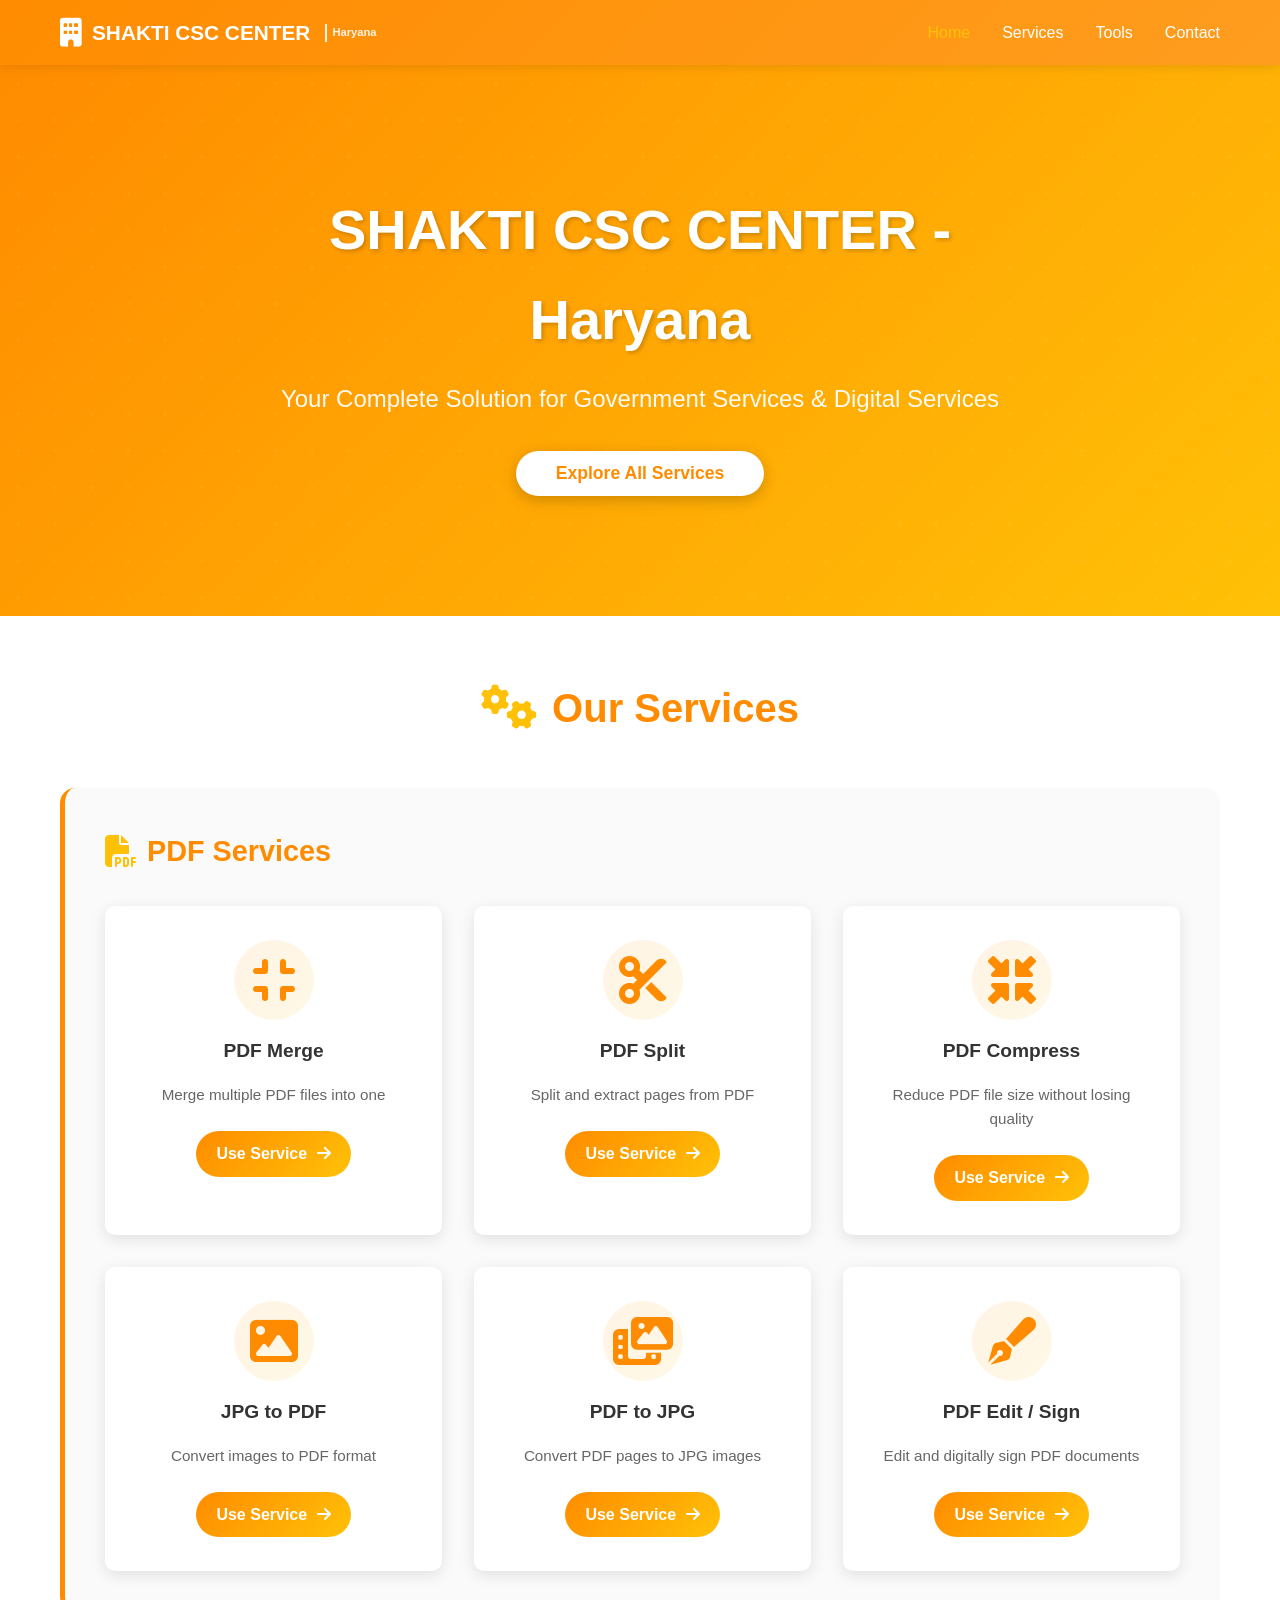
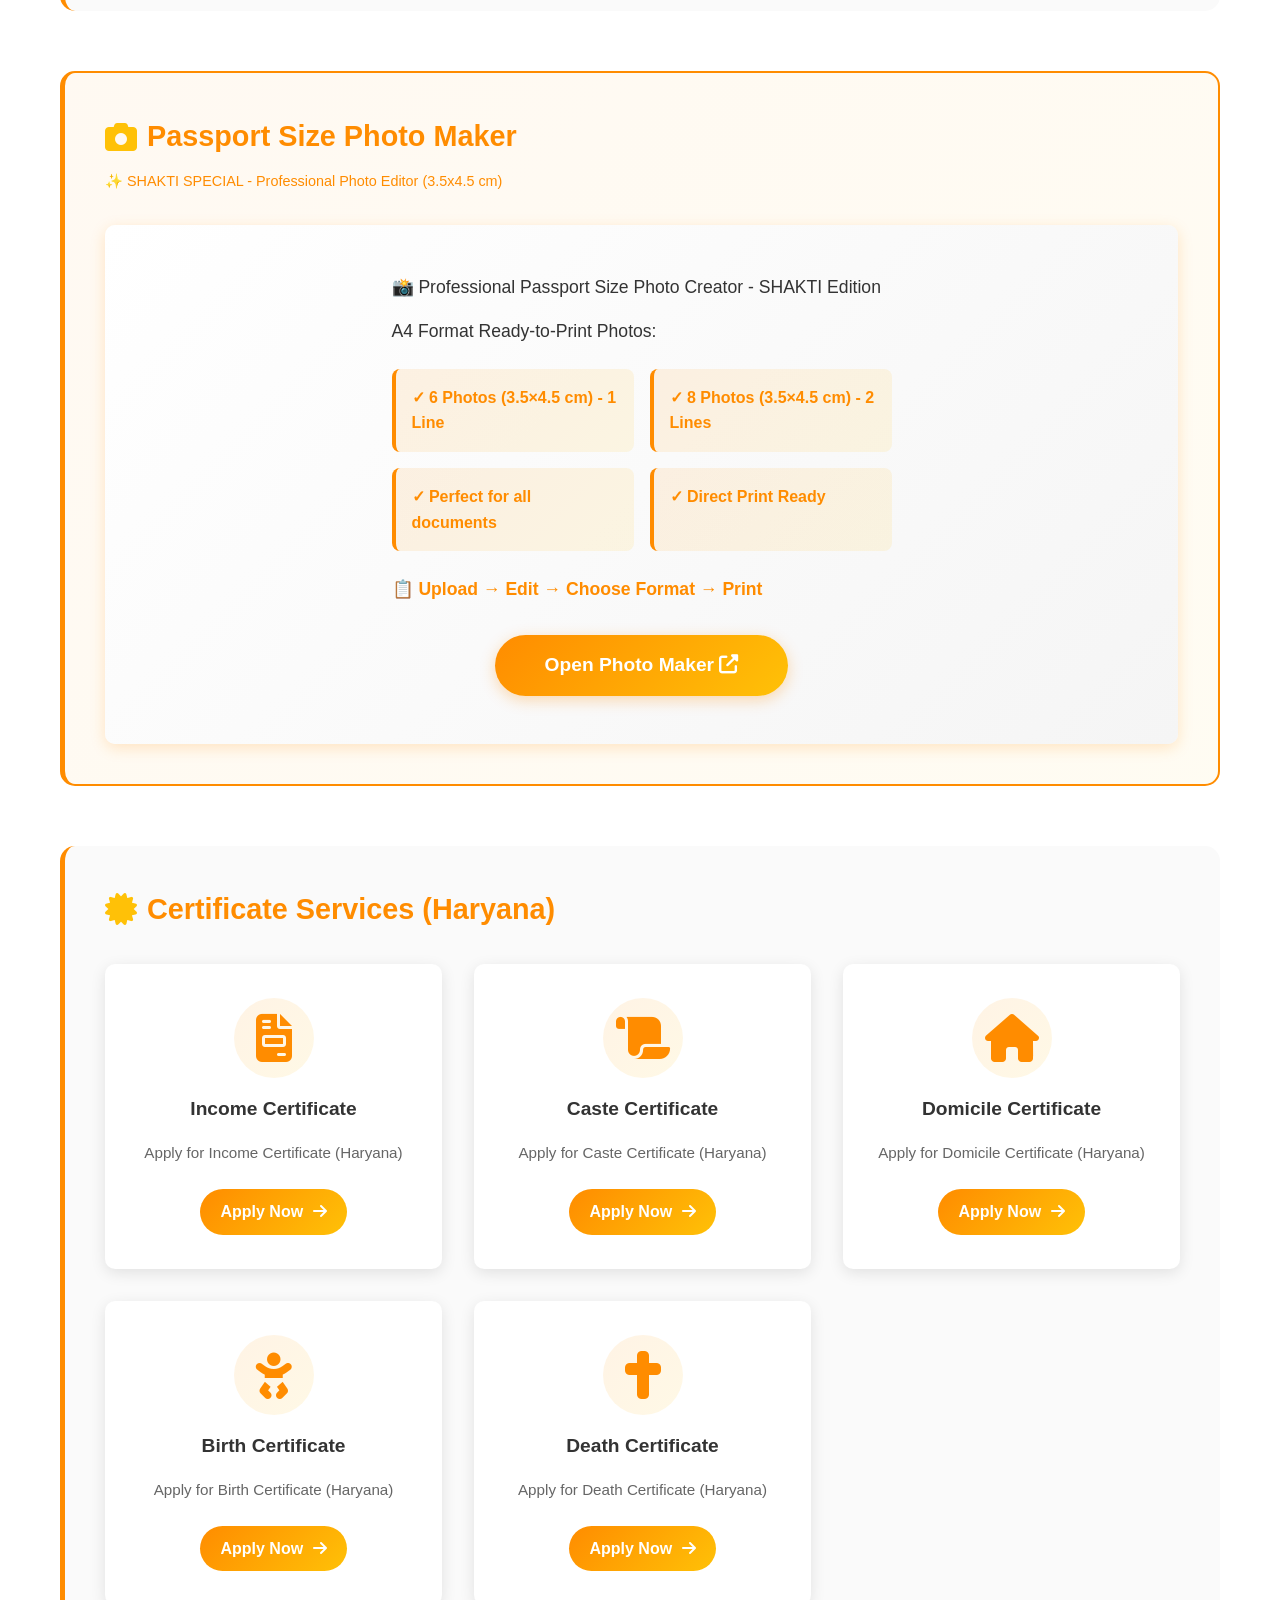
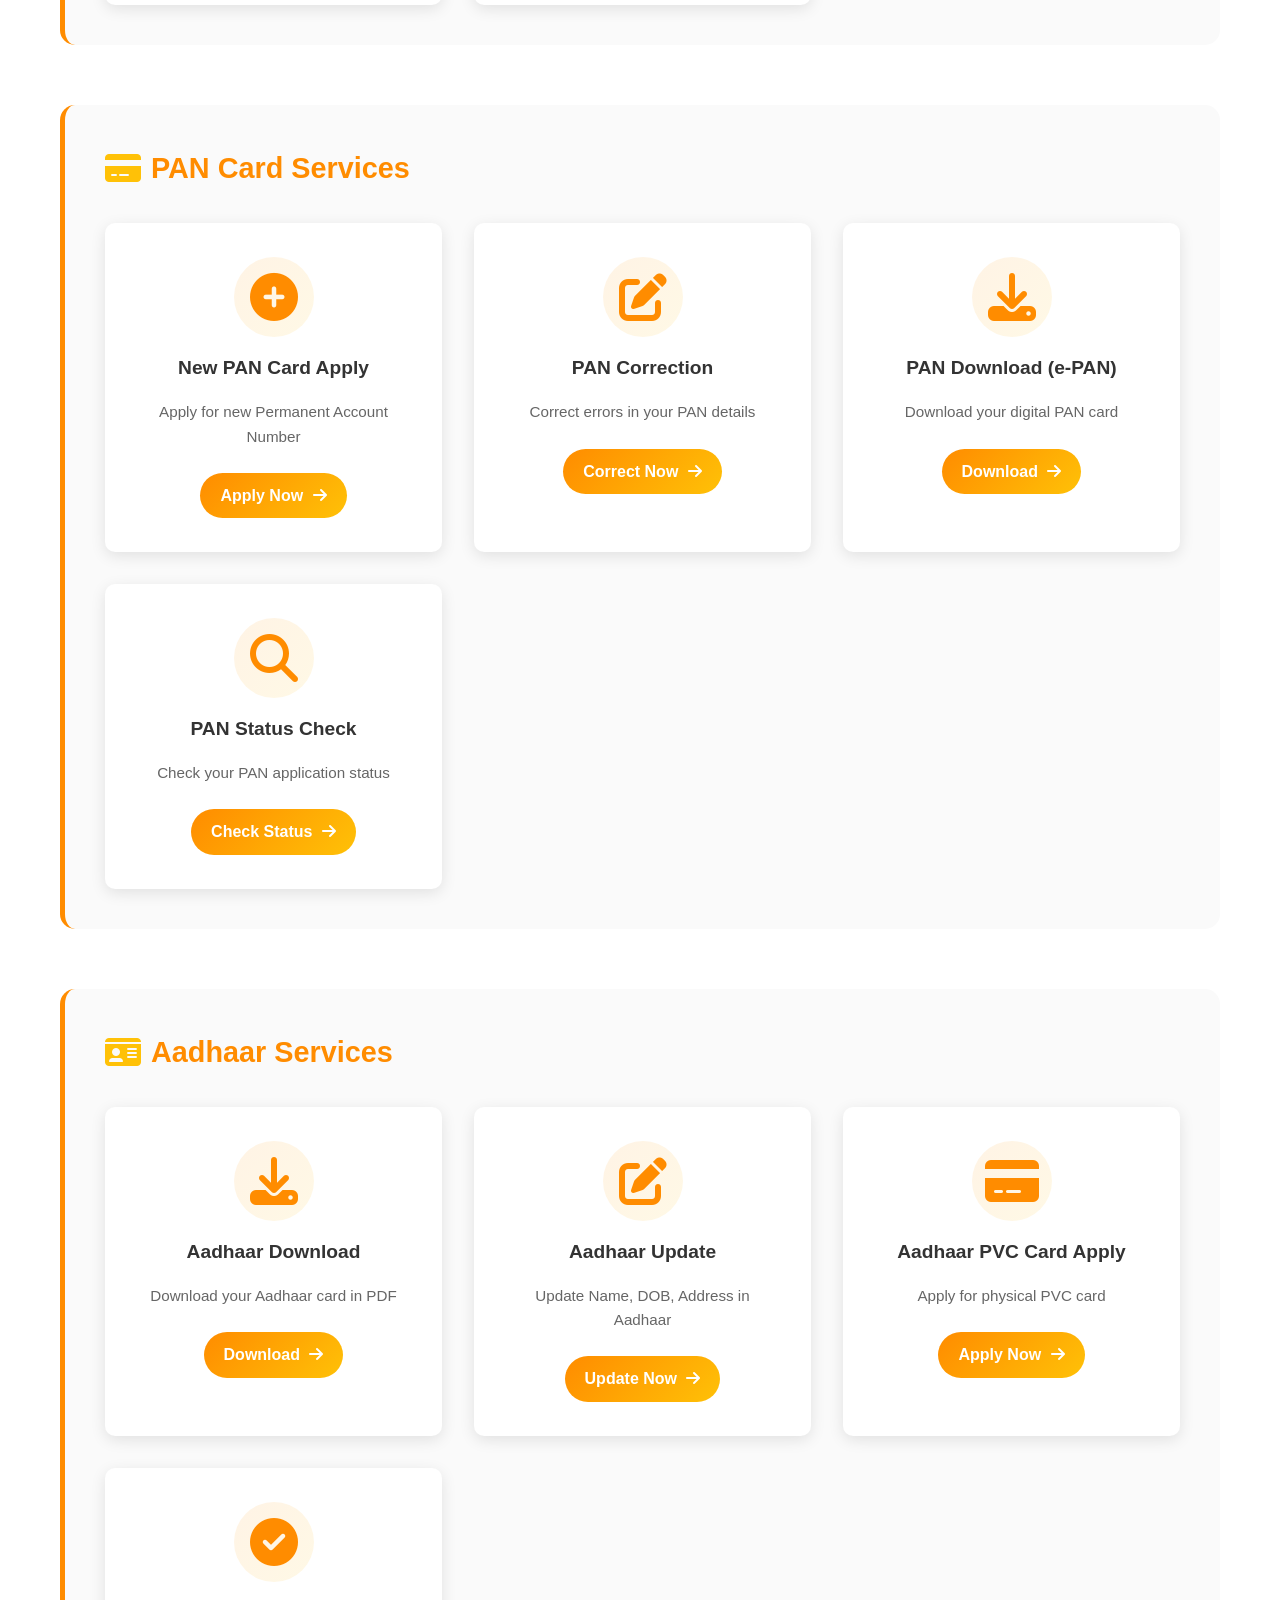
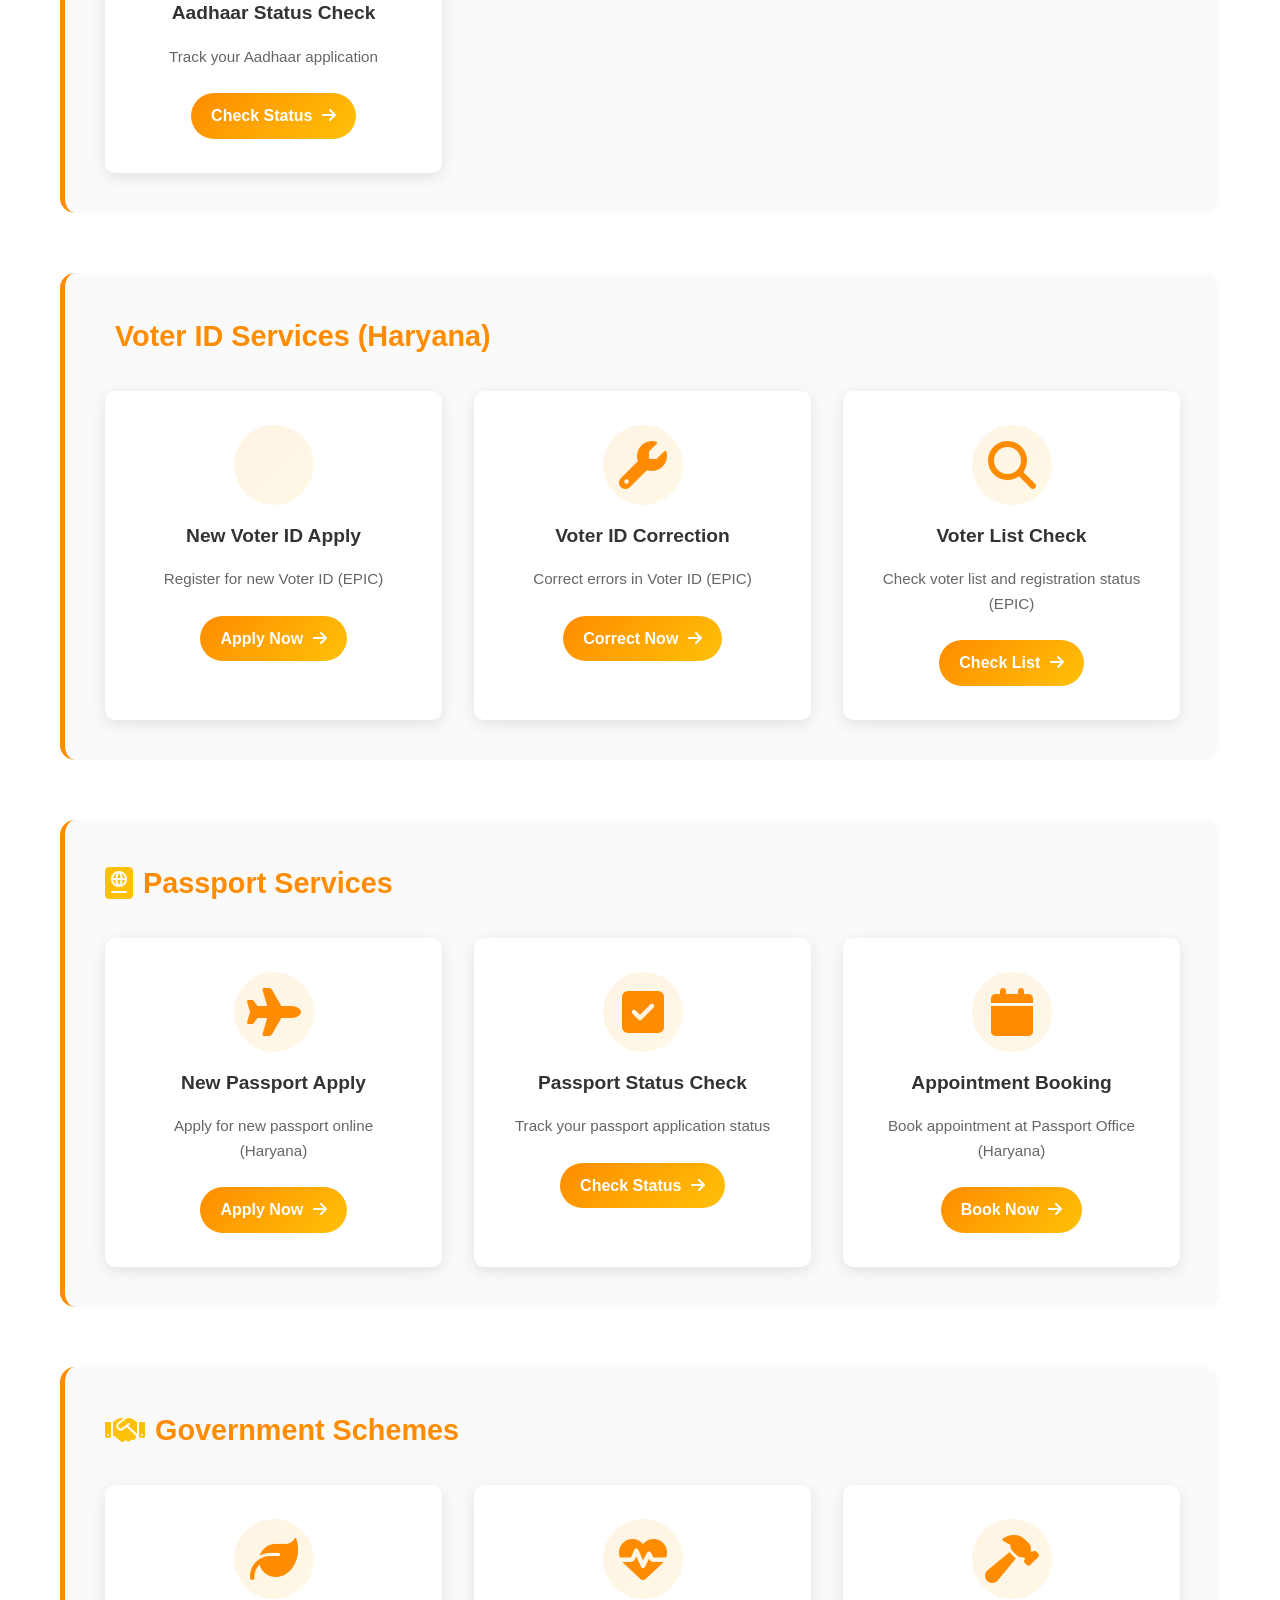
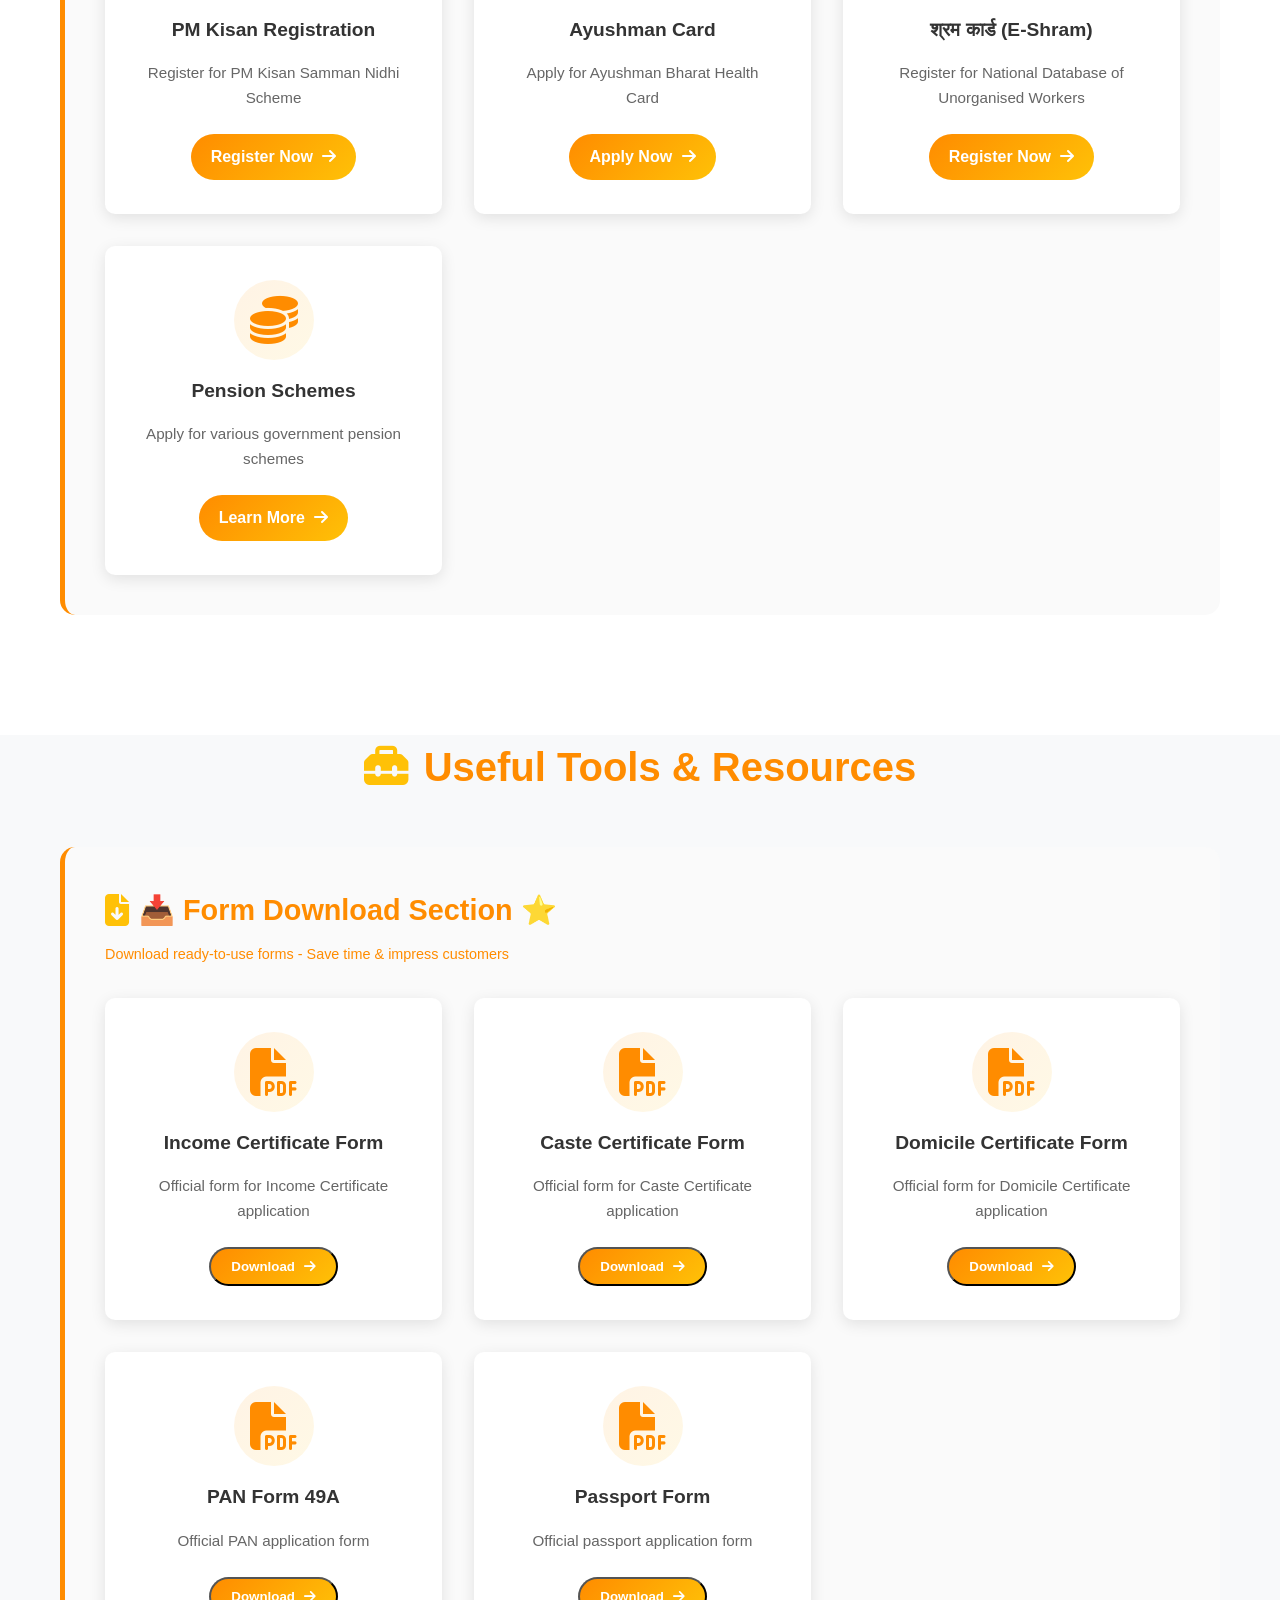
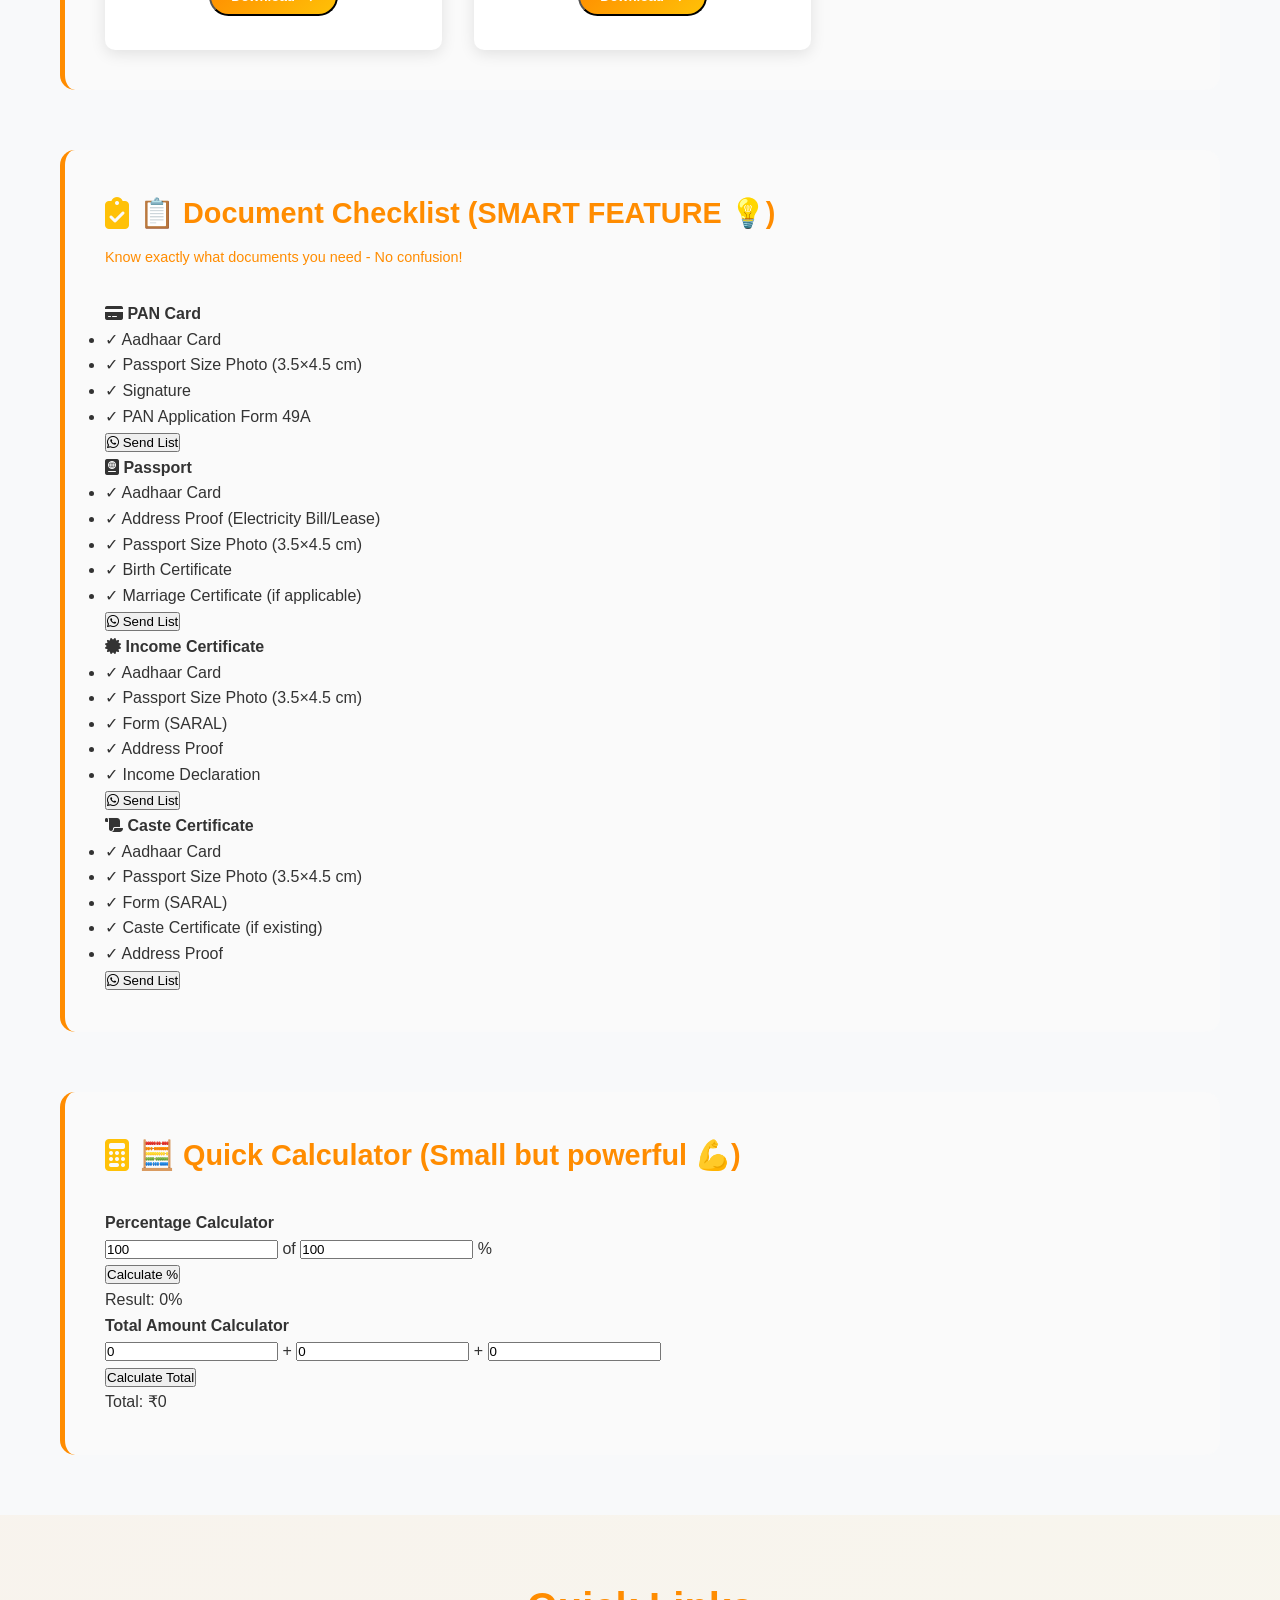
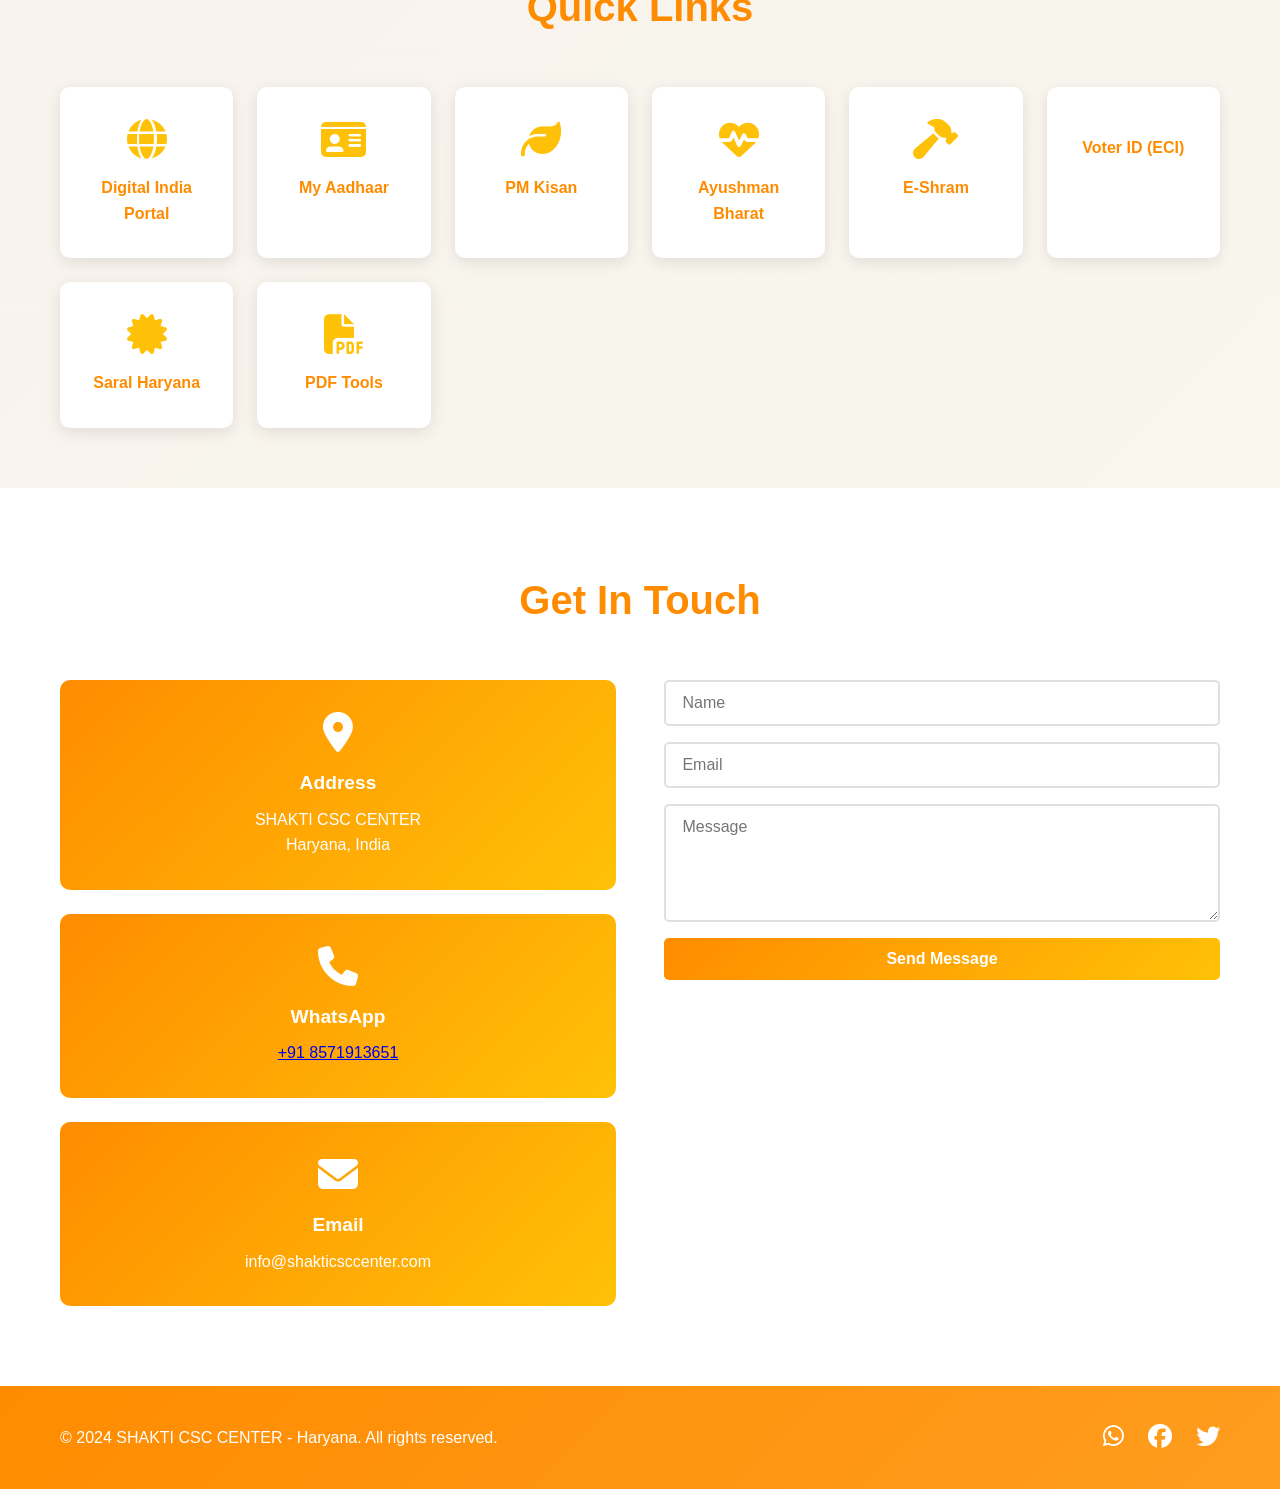
<file: index.html>
<!DOCTYPE html>
<html lang="en">
<head>
    <meta charset="UTF-8">
    <meta name="viewport" content="width=device-width, initial-scale=1.0">
    <title>SHAKTI CSC CENTER - Haryana | Complete Government Services</title>
    <link rel="stylesheet" href="styles.css">
    <link rel="stylesheet" href="https://cdnjs.cloudflare.com/ajax/libs/font-awesome/6.4.0/css/all.min.css">
</head>
<body>
    <!-- Navigation Bar -->
    <nav class="navbar">
        <div class="container">
            <div class="logo">
                <i class="fas fa-building"></i>
                <span>SHAKTI CSC CENTER</span>
                <small>Haryana</small>
            </div>
            <ul class="nav-links">
                <li><a href="#home">Home</a></li>
                <li><a href="#services">Services</a></li>
                <li><a href="#tools">Tools</a></li>
                <li><a href="#contact">Contact</a></li>
            </ul>
        </div>
    </nav>

    <!-- Hero Section -->
    <section id="home" class="hero">
        <div class="hero-content">
            <h1>SHAKTI CSC CENTER - Haryana</h1>
            <p>Your Complete Solution for Government Services & Digital Services</p>
            <button class="cta-btn">Explore All Services</button>
        </div>
        <div class="hero-overlay"></div>
    </section>

    <!-- Main Services Section -->
    <section id="services" class="main-services">
        <div class="container">
            <h2 class="section-title">
                <i class="fas fa-cogs"></i> Our Services
            </h2>

            <!-- PDF Services -->
            <div class="service-category">
                <div class="category-header">
                    <h3><i class="fas fa-file-pdf"></i> PDF Services</h3>
                </div>
                <div class="services-grid">
                    <div class="service-card">
                        <div class="card-icon"><i class="fas fa-compress"></i></div>
                        <h4>PDF Merge</h4>
                        <p>Merge multiple PDF files into one</p>
                        <a href="https://www.ilovepdf.com/merge_pdf" target="_blank" class="service-link">
                            Use Service <i class="fas fa-arrow-right"></i>
                        </a>
                    </div>
                    <div class="service-card">
                        <div class="card-icon"><i class="fas fa-cut"></i></div>
                        <h4>PDF Split</h4>
                        <p>Split and extract pages from PDF</p>
                        <a href="https://www.ilovepdf.com/split_pdf" target="_blank" class="service-link">
                            Use Service <i class="fas fa-arrow-right"></i>
                        </a>
                    </div>
                    <div class="service-card">
                        <div class="card-icon"><i class="fas fa-minimize"></i></div>
                        <h4>PDF Compress</h4>
                        <p>Reduce PDF file size without losing quality</p>
                        <a href="https://www.ilovepdf.com/compress_pdf" target="_blank" class="service-link">
                            Use Service <i class="fas fa-arrow-right"></i>
                        </a>
                    </div>
                    <div class="service-card">
                        <div class="card-icon"><i class="fas fa-image"></i></div>
                        <h4>JPG to PDF</h4>
                        <p>Convert images to PDF format</p>
                        <a href="https://www.ilovepdf.com/jpg_to_pdf" target="_blank" class="service-link">
                            Use Service <i class="fas fa-arrow-right"></i>
                        </a>
                    </div>
                    <div class="service-card">
                        <div class="card-icon"><i class="fas fa-photo-video"></i></div>
                        <h4>PDF to JPG</h4>
                        <p>Convert PDF pages to JPG images</p>
                        <a href="https://www.ilovepdf.com/pdf_to_jpg" target="_blank" class="service-link">
                            Use Service <i class="fas fa-arrow-right"></i>
                        </a>
                    </div>
                    <div class="service-card">
                        <div class="card-icon"><i class="fas fa-pen-fancy"></i></div>
                        <h4>PDF Edit / Sign</h4>
                        <p>Edit and digitally sign PDF documents</p>
                        <a href="https://www.ilovepdf.com/edit-pdf" target="_blank" class="service-link">
                            Use Service <i class="fas fa-arrow-right"></i>
                        </a>
                    </div>
                </div>
            </div>

            <!-- Passport Photo Maker (Special) -->
            <div class="service-category highlight">
                <div class="category-header">
                    <h3><i class="fas fa-camera"></i> Passport Size Photo Maker</h3>
                    <p style="color: #ff8c00; margin-top: 10px; font-size: 0.9rem;">✨ SHAKTI SPECIAL - Professional Photo Editor (3.5x4.5 cm)</p>
                </div>
                <div class="photo-maker-section">
                    <div class="photo-info">
                        <p>📸 Professional Passport Size Photo Creator - SHAKTI Edition</p>
                        <p>A4 Format Ready-to-Print Photos:</p>
                        <ul class="photo-sizes">
                            <li>✓ 6 Photos (3.5×4.5 cm) - 1 Line</li>
                            <li>✓ 8 Photos (3.5×4.5 cm) - 2 Lines</li>
                            <li>✓ Perfect for all documents</li>
                            <li>✓ Direct Print Ready</li>
                        </ul>
                        <p style="margin-top: 1rem; font-weight: 600; color: #ff8c00;">📋 Upload → Edit → Choose Format → Print</p>
                    </div>
                    <a href="photo-maker.html" class="cta-btn-large">
                        Open Photo Maker <i class="fas fa-external-link-alt"></i>
                    </a>
                </div>
            </div>

            <!-- Certificate Services -->
            <div class="service-category">
                <div class="category-header">
                    <h3><i class="fas fa-certificate"></i> Certificate Services (Haryana)</h3>
                </div>
                <div class="services-grid">
                    <div class="service-card">
                        <div class="card-icon"><i class="fas fa-file-invoice"></i></div>
                        <h4>Income Certificate</h4>
                        <p>Apply for Income Certificate (Haryana)</p>
                        <a href="https://saralharyana.gov.in/" target="_blank" class="service-link">
                            Apply Now <i class="fas fa-arrow-right"></i>
                        </a>
                    </div>
                    <div class="service-card">
                        <div class="card-icon"><i class="fas fa-scroll"></i></div>
                        <h4>Caste Certificate</h4>
                        <p>Apply for Caste Certificate (Haryana)</p>
                        <a href="https://saralharyana.gov.in/" target="_blank" class="service-link">
                            Apply Now <i class="fas fa-arrow-right"></i>
                        </a>
                    </div>
                    <div class="service-card">
                        <div class="card-icon"><i class="fas fa-home"></i></div>
                        <h4>Domicile Certificate</h4>
                        <p>Apply for Domicile Certificate (Haryana)</p>
                        <a href="https://saralharyana.gov.in/" target="_blank" class="service-link">
                            Apply Now <i class="fas fa-arrow-right"></i>
                        </a>
                    </div>
                    <div class="service-card">
                        <div class="card-icon"><i class="fas fa-baby"></i></div>
                        <h4>Birth Certificate</h4>
                        <p>Apply for Birth Certificate (Haryana)</p>
                        <a href="https://saralharyana.gov.in/" target="_blank" class="service-link">
                            Apply Now <i class="fas fa-arrow-right"></i>
                        </a>
                    </div>
                    <div class="service-card">
                        <div class="card-icon"><i class="fas fa-cross"></i></div>
                        <h4>Death Certificate</h4>
                        <p>Apply for Death Certificate (Haryana)</p>
                        <a href="https://saralharyana.gov.in/" target="_blank" class="service-link">
                            Apply Now <i class="fas fa-arrow-right"></i>
                        </a>
                    </div>
                </div>
            </div>

            <!-- PAN Card Services -->
            <div class="service-category">
                <div class="category-header">
                    <h3><i class="fas fa-credit-card"></i> PAN Card Services</h3>
                </div>
                <div class="services-grid">
                    <div class="service-card">
                        <div class="card-icon"><i class="fas fa-plus-circle"></i></div>
                        <h4>New PAN Card Apply</h4>
                        <p>Apply for new Permanent Account Number</p>
                        <a href="https://www.digitalindiaportal.co.in/" target="_blank" class="service-link">
                            Apply Now <i class="fas fa-arrow-right"></i>
                        </a>
                    </div>
                    <div class="service-card">
                        <div class="card-icon"><i class="fas fa-edit"></i></div>
                        <h4>PAN Correction</h4>
                        <p>Correct errors in your PAN details</p>
                        <a href="https://www.digitalindiaportal.co.in/" target="_blank" class="service-link">
                            Correct Now <i class="fas fa-arrow-right"></i>
                        </a>
                    </div>
                    <div class="service-card">
                        <div class="card-icon"><i class="fas fa-download"></i></div>
                        <h4>PAN Download (e-PAN)</h4>
                        <p>Download your digital PAN card</p>
                        <a href="https://www.digitalindiaportal.co.in/" target="_blank" class="service-link">
                            Download <i class="fas fa-arrow-right"></i>
                        </a>
                    </div>
                    <div class="service-card">
                        <div class="card-icon"><i class="fas fa-search"></i></div>
                        <h4>PAN Status Check</h4>
                        <p>Check your PAN application status</p>
                        <a href="https://www.digitalindiaportal.co.in/" target="_blank" class="service-link">
                            Check Status <i class="fas fa-arrow-right"></i>
                        </a>
                    </div>
                </div>
            </div>

            <!-- Aadhaar Services -->
            <div class="service-category">
                <div class="category-header">
                    <h3><i class="fas fa-id-card"></i> Aadhaar Services</h3>
                </div>
                <div class="services-grid">
                    <div class="service-card">
                        <div class="card-icon"><i class="fas fa-download"></i></div>
                        <h4>Aadhaar Download</h4>
                        <p>Download your Aadhaar card in PDF</p>
                        <a href="https://myaadhaar.uidai.gov.in/" target="_blank" class="service-link">
                            Download <i class="fas fa-arrow-right"></i>
                        </a>
                    </div>
                    <div class="service-card">
                        <div class="card-icon"><i class="fas fa-edit"></i></div>
                        <h4>Aadhaar Update</h4>
                        <p>Update Name, DOB, Address in Aadhaar</p>
                        <a href="https://myaadhaar.uidai.gov.in/" target="_blank" class="service-link">
                            Update Now <i class="fas fa-arrow-right"></i>
                        </a>
                    </div>
                    <div class="service-card">
                        <div class="card-icon"><i class="fas fa-credit-card"></i></div>
                        <h4>Aadhaar PVC Card Apply</h4>
                        <p>Apply for physical PVC card</p>
                        <a href="https://resident.uidai.gov.in/" target="_blank" class="service-link">
                            Apply Now <i class="fas fa-arrow-right"></i>
                        </a>
                    </div>
                    <div class="service-card">
                        <div class="card-icon"><i class="fas fa-check-circle"></i></div>
                        <h4>Aadhaar Status Check</h4>
                        <p>Track your Aadhaar application</p>
                        <a href="https://resident.uidai.gov.in/" target="_blank" class="service-link">
                            Check Status <i class="fas fa-arrow-right"></i>
                        </a>
                    </div>
                </div>
            </div>

            <!-- Voter ID Services -->
            <div class="service-category">
                <div class="category-header">
                    <h3><i class="fas fa-vote"></i> Voter ID Services (Haryana)</h3>
                </div>
                <div class="services-grid">
                    <div class="service-card">
                        <div class="card-icon"><i class="fas fa-form"></i></div>
                        <h4>New Voter ID Apply</h4>
                        <p>Register for new Voter ID (EPIC)</p>
                        <a href="https://eci.gov.in/" target="_blank" class="service-link">
                            Apply Now <i class="fas fa-arrow-right"></i>
                        </a>
                    </div>
                    <div class="service-card">
                        <div class="card-icon"><i class="fas fa-wrench"></i></div>
                        <h4>Voter ID Correction</h4>
                        <p>Correct errors in Voter ID (EPIC)</p>
                        <a href="https://eci.gov.in/" target="_blank" class="service-link">
                            Correct Now <i class="fas fa-arrow-right"></i>
                        </a>
                    </div>
                    <div class="service-card">
                        <div class="card-icon"><i class="fas fa-search"></i></div>
                        <h4>Voter List Check</h4>
                        <p>Check voter list and registration status (EPIC)</p>
                        <a href="https://eci.gov.in/" target="_blank" class="service-link">
                            Check List <i class="fas fa-arrow-right"></i>
                        </a>
                    </div>
                </div>
            </div>

            <!-- Passport Services -->
            <div class="service-category">
                <div class="category-header">
                    <h3><i class="fas fa-passport"></i> Passport Services</h3>
                </div>
                <div class="services-grid">
                    <div class="service-card">
                        <div class="card-icon"><i class="fas fa-plane"></i></div>
                        <h4>New Passport Apply</h4>
                        <p>Apply for new passport online (Haryana)</p>
                        <a href="https://www.passportindia.gov.in/" target="_blank" class="service-link">
                            Apply Now <i class="fas fa-arrow-right"></i>
                        </a>
                    </div>
                    <div class="service-card">
                        <div class="card-icon"><i class="fas fa-check-square"></i></div>
                        <h4>Passport Status Check</h4>
                        <p>Track your passport application status</p>
                        <a href="https://www.passportindia.gov.in/" target="_blank" class="service-link">
                            Check Status <i class="fas fa-arrow-right"></i>
                        </a>
                    </div>
                    <div class="service-card">
                        <div class="card-icon"><i class="fas fa-calendar"></i></div>
                        <h4>Appointment Booking</h4>
                        <p>Book appointment at Passport Office (Haryana)</p>
                        <a href="https://www.passportindia.gov.in/" target="_blank" class="service-link">
                            Book Now <i class="fas fa-arrow-right"></i>
                        </a>
                    </div>
                </div>
            </div>

            <!-- Government Schemes -->
            <div class="service-category">
                <div class="category-header">
                    <h3><i class="fas fa-handshake"></i> Government Schemes</h3>
                </div>
                <div class="services-grid">
                    <div class="service-card">
                        <div class="card-icon"><i class="fas fa-leaf"></i></div>
                        <h4>PM Kisan Registration</h4>
                        <p>Register for PM Kisan Samman Nidhi Scheme</p>
                        <a href="https://pmkisan.gov.in/" target="_blank" class="service-link">
                            Register Now <i class="fas fa-arrow-right"></i>
                        </a>
                    </div>
                    <div class="service-card">
                        <div class="card-icon"><i class="fas fa-heart-pulse"></i></div>
                        <h4>Ayushman Card</h4>
                        <p>Apply for Ayushman Bharat Health Card</p>
                        <a href="https://pmjay.gov.in/" target="_blank" class="service-link">
                            Apply Now <i class="fas fa-arrow-right"></i>
                        </a>
                    </div>
                    <div class="service-card">
                        <div class="card-icon"><i class="fas fa-hammer"></i></div>
                        <h4>श्रम कार्ड (E-Shram)</h4>
                        <p>Register for National Database of Unorganised Workers</p>
                        <a href="https://eshram.gov.in/" target="_blank" class="service-link">
                            Register Now <i class="fas fa-arrow-right"></i>
                        </a>
                    </div>
                    <div class="service-card">
                        <div class="card-icon"><i class="fas fa-coins"></i></div>
                        <h4>Pension Schemes</h4>
                        <p>Apply for various government pension schemes</p>
                        <a href="https://www.haryana.gov.in/" target="_blank" class="service-link">
                            Learn More <i class="fas fa-arrow-right"></i>
                        </a>
                    </div>
                </div>
            </div>

        </div>
    </section>

    <!-- Tools Section -->
    <section id="tools" class="tools-section">
        <div class="container">
            <h2 class="section-title"><i class="fas fa-toolbox"></i> Useful Tools & Resources</h2>

            <!-- Form Download Section -->
            <div class="service-category">
                <div class="category-header">
                    <h3><i class="fas fa-file-download"></i> 📥 Form Download Section ⭐</h3>
                    <p style="color: #ff8c00; margin-top: 10px; font-size: 0.9rem;">Download ready-to-use forms - Save time & impress customers</p>
                </div>
                <div class="services-grid">
                    <div class="service-card">
                        <div class="card-icon"><i class="fas fa-file-pdf"></i></div>
                        <h4>Income Certificate Form</h4>
                        <p>Official form for Income Certificate application</p>
                        <button class="service-link" onclick="downloadForm('Income Certificate')">
                            Download <i class="fas fa-arrow-right"></i>
                        </button>
                    </div>
                    <div class="service-card">
                        <div class="card-icon"><i class="fas fa-file-pdf"></i></div>
                        <h4>Caste Certificate Form</h4>
                        <p>Official form for Caste Certificate application</p>
                        <button class="service-link" onclick="downloadForm('Caste Certificate')">
                            Download <i class="fas fa-arrow-right"></i>
                        </button>
                    </div>
                    <div class="service-card">
                        <div class="card-icon"><i class="fas fa-file-pdf"></i></div>
                        <h4>Domicile Certificate Form</h4>
                        <p>Official form for Domicile Certificate application</p>
                        <button class="service-link" onclick="downloadForm('Domicile Certificate')">
                            Download <i class="fas fa-arrow-right"></i>
                        </button>
                    </div>
                    <div class="service-card">
                        <div class="card-icon"><i class="fas fa-file-pdf"></i></div>
                        <h4>PAN Form 49A</h4>
                        <p>Official PAN application form</p>
                        <button class="service-link" onclick="downloadForm('PAN Form 49A')">
                            Download <i class="fas fa-arrow-right"></i>
                        </button>
                    </div>
                    <div class="service-card">
                        <div class="card-icon"><i class="fas fa-file-pdf"></i></div>
                        <h4>Passport Form</h4>
                        <p>Official passport application form</p>
                        <button class="service-link" onclick="downloadForm('Passport Form')">
                            Download <i class="fas fa-arrow-right"></i>
                        </button>
                    </div>
                </div>
            </div>

            <!-- Document Checklist Section -->
            <div class="service-category">
                <div class="category-header">
                    <h3><i class="fas fa-clipboard-check"></i> 📋 Document Checklist (SMART FEATURE 💡)</h3>
                    <p style="color: #ff8c00; margin-top: 10px; font-size: 0.9rem;">Know exactly what documents you need - No confusion!</p>
                </div>
                <div class="checklist-container">
                    <div class="checklist-item">
                        <h4><i class="fas fa-credit-card"></i> PAN Card</h4>
                        <ul>
                            <li>✓ Aadhaar Card</li>
                            <li>✓ Passport Size Photo (3.5×4.5 cm)</li>
                            <li>✓ Signature</li>
                            <li>✓ PAN Application Form 49A</li>
                        </ul>
                        <button class="btn-whatsapp" onclick="sendViaWhatsApp('PAN - Aadhaar, Photo (3.5x4.5), Signature, Form 49A')">
                            <i class="fab fa-whatsapp"></i> Send List
                        </button>
                    </div>

                    <div class="checklist-item">
                        <h4><i class="fas fa-passport"></i> Passport</h4>
                        <ul>
                            <li>✓ Aadhaar Card</li>
                            <li>✓ Address Proof (Electricity Bill/Lease)</li>
                            <li>✓ Passport Size Photo (3.5×4.5 cm)</li>
                            <li>✓ Birth Certificate</li>
                            <li>✓ Marriage Certificate (if applicable)</li>
                        </ul>
                        <button class="btn-whatsapp" onclick="sendViaWhatsApp('Passport - Aadhaar, Address proof, Photo (3.5x4.5), Birth Cert, Marriage Cert')">
                            <i class="fab fa-whatsapp"></i> Send List
                        </button>
                    </div>

                    <div class="checklist-item">
                        <h4><i class="fas fa-certificate"></i> Income Certificate</h4>
                        <ul>
                            <li>✓ Aadhaar Card</li>
                            <li>✓ Passport Size Photo (3.5×4.5 cm)</li>
                            <li>✓ Form (SARAL)</li>
                            <li>✓ Address Proof</li>
                            <li>✓ Income Declaration</li>
                        </ul>
                        <button class="btn-whatsapp" onclick="sendViaWhatsApp('Income Cert - Aadhaar, Photo (3.5x4.5), Form, Address proof')">
                            <i class="fab fa-whatsapp"></i> Send List
                        </button>
                    </div>

                    <div class="checklist-item">
                        <h4><i class="fas fa-scroll"></i> Caste Certificate</h4>
                        <ul>
                            <li>✓ Aadhaar Card</li>
                            <li>✓ Passport Size Photo (3.5×4.5 cm)</li>
                            <li>✓ Form (SARAL)</li>
                            <li>✓ Caste Certificate (if existing)</li>
                            <li>✓ Address Proof</li>
                        </ul>
                        <button class="btn-whatsapp" onclick="sendViaWhatsApp('Caste Cert - Aadhaar, Photo (3.5x4.5), Form, Address proof')">
                            <i class="fab fa-whatsapp"></i> Send List
                        </button>
                    </div>
                </div>
            </div>

            <!-- Calculator Section -->
            <div class="service-category">
                <div class="category-header">
                    <h3><i class="fas fa-calculator"></i> 🧮 Quick Calculator (Small but powerful 💪)</h3>
                </div>
                <div class="calculator-container">
                    <div class="calc-box">
                        <h4>Percentage Calculator</h4>
                        <div class="calc-input">
                            <input type="number" id="num1" placeholder="Enter number" value="100">
                            <span>of</span>
                            <input type="number" id="num2" placeholder="Enter total" value="100">
                            <span>%</span>
                        </div>
                        <button class="btn-calculate" onclick="calculatePercentage()">Calculate %</button>
                        <div class="calc-result" id="percResult">Result: 0%</div>
                    </div>

                    <div class="calc-box">
                        <h4>Total Amount Calculator</h4>
                        <div class="calc-input">
                            <input type="number" id="charge1" placeholder="Charge 1" value="0">
                            <span>+</span>
                            <input type="number" id="charge2" placeholder="Charge 2" value="0">
                            <span>+</span>
                            <input type="number" id="charge3" placeholder="Charge 3" value="0">
                        </div>
                        <button class="btn-calculate" onclick="calculateTotal()">Calculate Total</button>
                        <div class="calc-result" id="totalResult">Total: ₹0</div>
                    </div>
                </div>
            </div>

        </div>
    </section>

    <!-- Quick Links Section -->
    <section class="quick-links">
        <div class="container">
            <h2 class="section-title">Quick Links</h2>
            <div class="links-grid">
                <a href="https://www.digitalindiaportal.co.in/" target="_blank" class="quick-link-card">
                    <i class="fas fa-globe"></i>
                    <span>Digital India Portal</span>
                </a>
                <a href="https://myaadhaar.uidai.gov.in/" target="_blank" class="quick-link-card">
                    <i class="fas fa-id-card"></i>
                    <span>My Aadhaar</span>
                </a>
                <a href="https://pmkisan.gov.in/" target="_blank" class="quick-link-card">
                    <i class="fas fa-leaf"></i>
                    <span>PM Kisan</span>
                </a>
                <a href="https://pmjay.gov.in/" target="_blank" class="quick-link-card">
                    <i class="fas fa-heart-pulse"></i>
                    <span>Ayushman Bharat</span>
                </a>
                <a href="https://eshram.gov.in/" target="_blank" class="quick-link-card">
                    <i class="fas fa-hammer"></i>
                    <span>E-Shram</span>
                </a>
                <a href="https://eci.gov.in/" target="_blank" class="quick-link-card">
                    <i class="fas fa-vote"></i>
                    <span>Voter ID (ECI)</span>
                </a>
                <a href="https://saralharyana.gov.in/" target="_blank" class="quick-link-card">
                    <i class="fas fa-certificate"></i>
                    <span>Saral Haryana</span>
                </a>
                <a href="https://www.ilovepdf.com/" target="_blank" class="quick-link-card">
                    <i class="fas fa-file-pdf"></i>
                    <span>PDF Tools</span>
                </a>
            </div>
        </div>
    </section>

    <!-- Contact Section -->
    <section id="contact" class="contact-section">
        <div class="container">
            <h2 class="section-title">Get In Touch</h2>
            <div class="contact-content">
                <div class="contact-info">
                    <div class="info-box">
                        <i class="fas fa-map-marker-alt"></i>
                        <h3>Address</h3>
                        <p>SHAKTI CSC CENTER<br>Haryana, India</p>
                    </div>
                    <div class="info-box">
                        <i class="fas fa-phone"></i>
                        <h3>WhatsApp</h3>
                        <p><a href="https://wa.me/918571913651" target="_blank">+91 8571913651</a></p>
                    </div>
                    <div class="info-box">
                        <i class="fas fa-envelope"></i>
                        <h3>Email</h3>
                        <p>info@shakticsccenter.com</p>
                    </div>
                </div>
<form action="https://api.web3forms.com/submit" method="POST" class="contact-form">
  <input type="hidden" name="access_key" value="7f6fd5cd-16dd-4696-ad4d-2b2f7e0be47d"/>
                    <input type="text" placeholder=" Name" required/>
                    <input type="email" placeholder=" Email" required/>
                    <textarea placeholder=" Message" rows="5" required></textarea>
                    <button type="submit" class="submit-btn">Send Message</button>
                </form>
            </div>
        </div>
    </section>

    <!-- Footer -->
    <footer class="footer">
        <div class="container">
            <p>&copy; 2024 SHAKTI CSC CENTER - Haryana. All rights reserved.</p>
            <div class="social-links">
                <a href="https://wa.me/918571913651" title="WhatsApp"><i class="fab fa-whatsapp"></i></a>
                <a href="#" title="Facebook"><i class="fab fa-facebook"></i></a>
                <a href="#" title="Twitter"><i class="fab fa-twitter"></i></a>
            </div>
        </div>
    </footer>

    <script src="script.js"></script>
    <script>
        // Form Download Function
        function downloadForm(formName) {
            const forms = {
                'Income Certificate': { filename: 'Income_Certificate_Form.pdf', url: 'https://saralharyana.gov.in/' },
                'Caste Certificate': { filename: 'Caste_Certificate_Form.pdf', url: 'https://saralharyana.gov.in/' },
                'Domicile Certificate': { filename: 'Domicile_Certificate_Form.pdf', url: 'https://saralharyana.gov.in/' },
                'PAN Form 49A': { filename: 'PAN_Form_49A.pdf', url: 'https://www.incometaxindiaefiling.gov.in/' },
                'Passport Form': { filename: 'Passport_Form.pdf', url: 'https://www.passportindia.gov.in/' }
            };

            const form = forms[formName];
            alert(`📥 Redirecting to ${formName} download...\n\nVisit: ${form.url}`);
            window.open(form.url, '_blank');
        }

        // Send via WhatsApp
        function sendViaWhatsApp(message) {
            const whatsappNumber = '918571913651';
            const encodedMessage = encodeURIComponent(`📋 Document Checklist:\n\n${message}\n\n- SHAKTI CSC CENTER`);
            const whatsappURL = `https://wa.me/${whatsappNumber}?text=${encodedMessage}`;
            window.open(whatsappURL, '_blank');
        }

        // Calculator Functions
        function calculatePercentage() {
            const num1 = parseFloat(document.getElementById('num1').value) || 0;
            const num2 = parseFloat(document.getElementById('num2').value) || 1;
            const percentage = (num1 / num2) * 100;
            document.getElementById('percResult').textContent = `Result: ${percentage.toFixed(2)}%`;
        }

        function calculateTotal() {
            const charge1 = parseFloat(document.getElementById('charge1').value) || 0;
            const charge2 = parseFloat(document.getElementById('charge2').value) || 0;
            const charge3 = parseFloat(document.getElementById('charge3').value) || 0;
            const total = charge1 + charge2 + charge3;
            document.getElementById('totalResult').textContent = `Total: ₹${total.toFixed(2)}`;
        }

        // Auto-calculate on input
        document.getElementById('num1').addEventListener('input', calculatePercentage);
        document.getElementById('num2').addEventListener('input', calculatePercentage);
        document.getElementById('charge1').addEventListener('input', calculateTotal);
        document.getElementById('charge2').addEventListener('input', calculateTotal);
        document.getElementById('charge3').addEventListener('input', calculateTotal);
    </script>
</body>
</html>
</file>
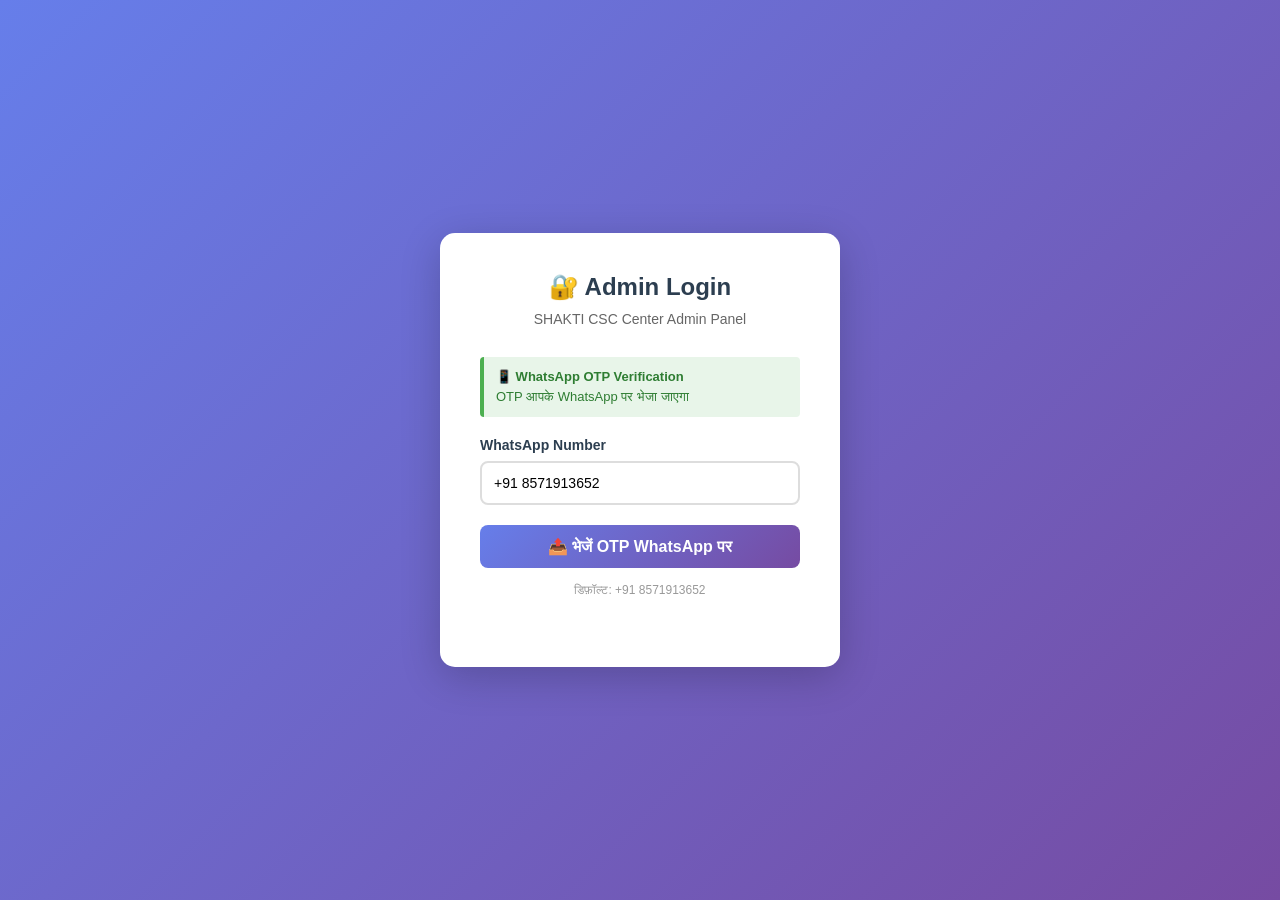
<file: admin.html>
<!DOCTYPE html>
<html lang="en">
<head>
    <meta charset="UTF-8">
    <meta name="viewport" content="width=device-width, initial-scale=1.0">
    <title>Admin Panel - SHAKTI CSC CENTER</title>
    <style>
        * {
            margin: 0;
            padding: 0;
            box-sizing: border-box;
        }
        
        body {
            font-family: 'Segoe UI', Tahoma, Geneva, Verdana, sans-serif;
            background: linear-gradient(135deg, #667eea 0%, #764ba2 100%);
            min-height: 100vh;
            display: flex;
        }

        /* Login Screen */
        .login-container {
            width: 100%;
            min-height: 100vh;
            display: flex;
            align-items: center;
            justify-content: center;
            padding: 20px;
        }

        .login-card {
            background: white;
            padding: 40px;
            border-radius: 15px;
            box-shadow: 0 10px 40px rgba(0,0,0,0.2);
            max-width: 400px;
            width: 100%;
            animation: slideUp 0.5s ease;
        }

        @keyframes slideUp {
            from {
                opacity: 0;
                transform: translateY(30px);
            }
            to {
                opacity: 1;
                transform: translateY(0);
            }
        }

        .login-card h2 {
            color: #2c3e50;
            margin-bottom: 10px;
            text-align: center;
            font-size: 24px;
        }

        .login-card p {
            color: #666;
            text-align: center;
            margin-bottom: 30px;
            font-size: 14px;
        }

        .form-group {
            margin-bottom: 20px;
        }

        label {
            display: block;
            margin-bottom: 8px;
            color: #2c3e50;
            font-weight: 600;
            font-size: 14px;
        }

        input[type="text"],
        input[type="number"],
        input[type="email"],
        textarea,
        select {
            width: 100%;
            padding: 12px;
            border: 2px solid #ddd;
            border-radius: 8px;
            font-family: 'Segoe UI', Tahoma, Geneva, Verdana, sans-serif;
            font-size: 14px;
            transition: border-color 0.3s ease;
        }

        input[type="text"]:focus,
        input[type="number"]:focus,
        input[type="email"]:focus,
        textarea:focus,
        select:focus {
            outline: none;
            border-color: #667eea;
        }

        button {
            background: linear-gradient(135deg, #667eea 0%, #764ba2 100%);
            color: white;
            padding: 12px 25px;
            border: none;
            border-radius: 8px;
            cursor: pointer;
            font-weight: 600;
            transition: transform 0.2s ease, box-shadow 0.2s ease;
            width: 100%;
            font-size: 16px;
        }

        button:hover:not(:disabled) {
            transform: translateY(-2px);
            box-shadow: 0 5px 20px rgba(102, 126, 234, 0.4);
        }

        button:disabled {
            opacity: 0.6;
            cursor: not-allowed;
            transform: none;
        }

        .timer {
            text-align: center;
            color: #667eea;
            font-weight: 600;
            margin-top: 10px;
            font-size: 14px;
        }

        .timer.expired {
            color: #e74c3c;
        }

        .resend-btn {
            background: #95a5a6;
            width: 100%;
            margin-top: 10px;
            font-size: 14px;
            padding: 10px;
        }

        .resend-btn:hover:not(:disabled) {
            background: #7f8c8d;
        }

        .whatsapp-note {
            background: #e8f5e9;
            border-left: 4px solid #4caf50;
            padding: 12px;
            border-radius: 4px;
            margin-bottom: 20px;
            font-size: 13px;
            color: #2e7d32;
        }

        .whatsapp-note strong {
            display: block;
            margin-bottom: 5px;
        }

        .error-msg {
            background: #ffebee;
            color: #c62828;
            padding: 12px;
            border-radius: 4px;
            margin-bottom: 15px;
            display: none;
            font-size: 13px;
        }

        .error-msg.show {
            display: block;
        }

        .success-msg {
            background: #e8f5e9;
            color: #2e7d32;
            padding: 12px;
            border-radius: 4px;
            margin-bottom: 15px;
            display: none;
            font-size: 13px;
        }

        .success-msg.show {
            display: block;
        }

        .otp-input-group {
            display: flex;
            gap: 8px;
            justify-content: space-between;
            margin-bottom: 20px;
        }

        .otp-input {
            width: 45px !important;
            height: 45px;
            text-align: center;
            font-size: 20px;
            font-weight: 600;
            padding: 0 !important;
        }

        .hidden {
            display: none !important;
        }
        
        .admin-container {
            display: flex;
            width: 100%;
            min-height: 100vh;
        }
        
        .sidebar {
            width: 250px;
            background: #2c3e50;
            padding: 20px;
            color: white;
            box-shadow: 2px 0 10px rgba(0,0,0,0.1);
            overflow-y: auto;
        }
        
        .sidebar h2 {
            margin-bottom: 30px;
            text-align: center;
            border-bottom: 2px solid #667eea;
            padding-bottom: 15px;
        }
        
        .sidebar nav ul {
            list-style: none;
        }
        
        .sidebar nav ul li {
            margin: 15px 0;
        }
        
        .sidebar nav ul li a {
            color: white;
            text-decoration: none;
            padding: 10px;
            display: block;
            border-radius: 5px;
            transition: all 0.3s ease;
            cursor: pointer;
        }
        
        .sidebar nav ul li a:hover,
        .sidebar nav ul li a.active {
            background: #667eea;
            transform: translateX(5px);
        }

        .logout-btn {
            background: linear-gradient(135deg, #f5576c 0%, #f093fb 100%) !important;
            margin-top: 30px;
            width: 100%;
        }
        
        .main-content {
            flex: 1;
            padding: 30px;
            overflow-y: auto;
        }
        
        .section {
            display: none;
            background: white;
            padding: 30px;
            border-radius: 10px;
            box-shadow: 0 5px 20px rgba(0,0,0,0.1);
        }
        
        .section.active {
            display: block;
        }
        
        h1 {
            color: #2c3e50;
            margin-bottom: 25px;
            border-bottom: 3px solid #667eea;
            padding-bottom: 10px;
        }

        h3 {
            color: #2c3e50;
            margin-bottom: 15px;
            margin-top: 25px;
        }
        
        table {
            width: 100%;
            border-collapse: collapse;
            margin-top: 20px;
        }
        
        table th {
            background: #667eea;
            color: white;
            padding: 12px;
            text-align: left;
        }
        
        table td {
            padding: 12px;
            border-bottom: 1px solid #ddd;
        }
        
        table tr:hover {
            background: #f5f5f5;
        }
        
        .action-btn {
            padding: 8px 12px;
            margin-right: 5px;
            font-size: 12px;
            cursor: pointer;
            background: #667eea;
            color: white;
            border: none;
            border-radius: 4px;
            transition: all 0.3s ease;
        }

        .action-btn.delete {
            background: #e74c3c;
        }

        .action-btn:hover {
            transform: scale(1.05);
        }
        
        .success-banner {
            background: #27ae60;
            color: white;
            padding: 15px;
            border-radius: 5px;
            margin-bottom: 20px;
            display: none;
        }

        .success-banner.show {
            display: block;
        }
        
        .grid-2 {
            display: grid;
            grid-template-columns: 1fr 1fr;
            gap: 20px;
        }

        .calculator-box {
            background: #f8f9fa;
            padding: 20px;
            border-radius: 8px;
            border-left: 4px solid #667eea;
        }

        .total-display {
            background: #667eea;
            color: white;
            padding: 15px;
            border-radius: 5px;
            text-align: center;
            font-size: 18px;
            margin-top: 10px;
        }

        @media (max-width: 768px) {
            .admin-container {
                flex-direction: column;
            }

            .sidebar {
                width: 100%;
            }

            .grid-2 {
                grid-template-columns: 1fr;
            }

            .login-card {
                padding: 30px 20px;
            }
        }
    </style>
</head>
<body>
    <!-- Login Screen -->
    <div id="loginScreen" class="login-container">
        <div class="login-card">
            <h2>🔐 Admin Login</h2>
            <p>SHAKTI CSC Center Admin Panel</p>

            <div id="errorMsg" class="error-msg"></div>
            <div id="successMsg" class="success-msg"></div>

            <!-- Step 1: Phone Number -->
            <div id="phoneStep">
                <div class="whatsapp-note">
                    <strong>📱 WhatsApp OTP Verification</strong>
                    OTP आपके WhatsApp पर भेजा जाएगा
                </div>

                <div class="form-group">
                    <label>WhatsApp Number</label>
                    <input type="text" id="phoneInput" placeholder="+91 8571913652" value="+91 8571913652">
                </div>

                <button onclick="sendOTP()">📤 भेजें OTP WhatsApp पर</button>

                <p style="text-align: center; color: #999; font-size: 12px; margin-top: 15px;">
                    डिफ़ॉल्ट: +91 8571913652
                </p>
            </div>

            <!-- Step 2: OTP Verification -->
            <div id="otpStep" class="hidden">
                <p style="text-align: center; color: #666; margin-bottom: 20px;">
                    WhatsApp पर भेजे गए 4 अंकों का OTP दर्ज करें
                </p>

                <div class="form-group">
                    <label>OTP दर्ज करें</label>
                    <div class="otp-input-group">
                        <input type="number" class="otp-input" maxlength="1" placeholder="0" min="0" max="9" oninput="this.value=this.value.slice(0,1)">
                        <input type="number" class="otp-input" maxlength="1" placeholder="0" min="0" max="9" oninput="this.value=this.value.slice(0,1)">
                        <input type="number" class="otp-input" maxlength="1" placeholder="0" min="0" max="9" oninput="this.value=this.value.slice(0,1)">
                        <input type="number" class="otp-input" maxlength="1" placeholder="0" min="0" max="9" oninput="this.value=this.value.slice(0,1)">
                    </div>
                </div>

                <button onclick="verifyOTP()">✅ OTP सत्यापित करें</button>

                <div class="timer" id="timer"></div>

                <button class="resend-btn" id="resendBtn" disabled onclick="sendOTP()">🔄 OTP फिर से भेजें</button>
            </div>
        </div>
    </div>

    <!-- Admin Panel -->
    <div id="adminPanel" class="admin-container hidden">
        <!-- Sidebar Navigation -->
        <div class="sidebar">
            <h2>☁️ Admin Panel</h2>
            <nav>
                <ul>
                    <li><a class="nav-link active" data-section="dashboard">📊 Dashboard</a></li>
                    <li><a class="nav-link" data-section="services">🔧 Services</a></li>
                    <li><a class="nav-link" data-section="documents">📄 Documents</a></li>
                    <li><a class="nav-link" data-section="calculator">🧮 Calculator</a></li>
                    <li><a class="nav-link" data-section="whatsapp">💬 WhatsApp</a></li>
                    <li><a class="nav-link" data-section="settings">⚙️ Settings</a></li>
                </ul>
            </nav>
            <button class="logout-btn" onclick="logout()">🚪 Logout</button>
        </div>

        <!-- Main Content -->
        <div class="main-content">
            <!-- Dashboard Section -->
            <div id="dashboard" class="section active">
                <h1>📊 Dashboard</h1>
                <div class="success-banner" id="dashboardMsg"></div>
                <div class="grid-2">
                    <div class="calculator-box">
                        <h3>📈 Total Services</h3>
                        <p id="serviceCount" style="font-size: 24px; color: #667eea; margin-top: 10px;">0</p>
                    </div>
                    <div class="calculator-box">
                        <h3>📋 Total Documents</h3>
                        <p id="docCount" style="font-size: 24px; color: #667eea; margin-top: 10px;">0</p>
                    </div>
                </div>
            </div>

            <!-- Services Section -->
            <div id="services" class="section">
                <h1>🔧 Services Manage करें</h1>
                <div class="success-banner" id="serviceMsg"></div>
                
                <div class="form-group">
                    <label>Service Name</label>
                    <input type="text" id="serviceName" placeholder="जैसे: Aadhaar, PAN, Passport">
                </div>

                <div class="form-group">
                    <label>Service Description</label>
                    <textarea id="serviceDesc" placeholder="सेवा का विवरण" rows="3"></textarea>
                </div>

                <div class="grid-2">
                    <div class="form-group">
                        <label>Service Charge (₹)</label>
                        <input type="number" id="serviceCharge" placeholder="राशि दर्ज करें">
                    </div>
                    <div class="form-group">
                        <label>Processing Time</label>
                        <input type="text" id="serviceTime" placeholder="जैसे: 2-3 days">
                    </div>
                </div>

                <button onclick="addService()">➕ Service जोड़ें</button>

                <h3>📋 Services List</h3>
                <table id="servicesTable">
                    <thead>
                        <tr>
                            <th>Service Name</th>
                            <th>Charge (₹)</th>
                            <th>Time</th>
                            <th>Action</th>
                        </tr>
                    </thead>
                    <tbody></tbody>
                </table>
            </div>

            <!-- Documents Section -->
            <div id="documents" class="section">
                <h1>📄 Documents Manage करें</h1>
                <div class="success-banner" id="docMsg"></div>

                <div class="form-group">
                    <label>Document Name</label>
                    <input type="text" id="docName" placeholder="जैसे: Passport Size Photo">
                </div>

                <div class="form-group">
                    <label>Document Description</label>
                    <textarea id="docDesc" placeholder="दस्तावेज़ का विवरण" rows="3"></textarea>
                </div>

                <div class="form-group">
                    <label>Requirements (Size, Format)</label>
                    <textarea id="docRequirements" placeholder="जैसे: Size: 3.5cm x 4.5cm, Format: JPG/PNG" rows="3"></textarea>
                </div>

                <div class="form-group">
                    <label>Related Service</label>
                    <select id="docService">
                        <option value="">Select a service</option>
                    </select>
                </div>

                <button onclick="addDocument()">➕ Document जोड़ें</button>

                <h3>📋 Documents List</h3>
                <table id="documentsTable">
                    <thead>
                        <tr>
                            <th>Document</th>
                            <th>Requirements</th>
                            <th>Service</th>
                            <th>Action</th>
                        </tr>
                    </thead>
                    <tbody></tbody>
                </table>
            </div>

            <!-- Calculator Section -->
            <div id="calculator" class="section">
                <h1>🧮 Charges Calculator</h1>
                
                <div class="calculator-box">
                    <h2>Quick Calculator</h2>
                    <label>Services को चुनें</label>
                    <div id="servicesList" style="margin-top: 15px;"></div>
                    
                    <div style="margin-top: 20px;">
                        <h3>💰 Calculation</h3>
                        <table style="margin-top: 10px;">
                            <thead>
                                <tr>
                                    <th>Service</th>
                                    <th>Charge</th>
                                </tr>
                            </thead>
                            <tbody id="calcTable"></tbody>
                        </table>
                    </div>

                    <div class="total-display">
                        💵 Total Charges: <strong>₹<span id="totalAmount">0</span></strong>
                    </div>

                    <button onclick="resetCalculator()" style="width: 100%; margin-top: 15px;">🔄 Reset Calculator</button>
                </div>
            </div>

            <!-- WhatsApp Section -->
            <div id="whatsapp" class="section">
                <h1>💬 WhatsApp Configuration</h1>
                <div class="success-banner" id="whatsappMsg"></div>

                <div class="form-group">
                    <label>WhatsApp Business Number</label>
                    <input type="text" id="whatsappNumber" placeholder="+91 XXXXXXXXXX" value="+91 8571913652">
                </div>

                <div class="form-group">
                    <label>WhatsApp Message Template</label>
                    <textarea id="whatsappMessage" placeholder="WhatsApp message template" rows="5">नमस्ते! कृपया आवश्यक दस्तावेज़ों की सूची और सेवा के लिए कोटेशन भेजें।</textarea>
                </div>

                <button onclick="saveWhatsappConfig()">💾 Configuration Save करें</button>

                <h3>📱 Preview</h3>
                <div class="calculator-box">
                    <a href="https://wa.me/918571913652?text=Hello" target="_blank" class="btn-whatsapp" style="display: inline-block; background: #25D366; color: white; padding: 10px 20px; border-radius: 5px; text-decoration: none; margin: 10px 0;">
                        📤 Send Documents on WhatsApp
                    </a>
                </div>
            </div>

            <!-- Settings Section -->
            <div id="settings" class="section">
                <h1>⚙️ Settings</h1>
                <div class="success-banner" id="settingsMsg"></div>

                <div class="form-group">
                    <label>CSC Center Name</label>
                    <input type="text" id="centerName" placeholder="SHAKTI CSC Center" value="SHAKTI CSC Center">
                </div>

                <div class="form-group">
                    <label>Contact Email</label>
                    <input type="email" id="centerEmail" placeholder="center@email.com">
                </div>

                <div class="form-group">
                    <label>Contact Phone</label>
                    <input type="text" id="centerPhone" placeholder="+91 XXXXXXXXXX">
                </div>

                <div class="form-group">
                    <label>WhatsApp Number (OTP के लिए)</label>
                    <input type="text" id="centerWhatsapp" placeholder="+91 8571913652" value="+91 8571913652">
                </div>

                <button onclick="saveSettings()">💾 Settings Save करें</button>
            </div>
        </div>
    </div>

    <script>
        // OTP Configuration
        const ADMIN_PHONE = "+91 8571913652";
        const OTP_VALIDITY = 5 * 60 * 1000;
        let generatedOTP = null;
        let otpExpiryTime = null;
        let otpResendTimer = null;

        // OTP Auto-focus
        document.addEventListener('keyup', function(e) {
            if (e.target.classList.contains('otp-input')) {
                const inputs = document.querySelectorAll('.otp-input');
                if (e.target.value && e.target.nextElementSibling) {
                    e.target.nextElementSibling.focus();
                }
                if (e.key === 'Backspace' && !e.target.value && e.target.previousElementSibling) {
                    e.target.previousElementSibling.focus();
                }
            }
        });

        // Generate OTP
        function generateOTP() {
            return Math.floor(1000 + Math.random() * 9000).toString();
        }

        // Send OTP
        function sendOTP() {
            const phoneInput = document.getElementById('phoneInput').value.trim();
            
            if (!phoneInput) {
                showError('कृपया फोन नंबर दर्ज करें');
                return;
            }

            generatedOTP = generateOTP();
            otpExpiryTime = Date.now() + OTP_VALIDITY;

            console.log('🔐 Demo OTP:', generatedOTP);
            console.log('⏱️ OTP is valid for 5 minutes');

            showSuccess(`✅ Demo OTP: <strong style="font-size: 18px;">${generatedOTP}</strong><br>Console में भी देख सकते हैं (F12)`);

            document.getElementById('phoneStep').classList.add('hidden');
            document.getElementById('otpStep').classList.remove('hidden');

            document.querySelectorAll('.otp-input').forEach(input => {
                input.value = '';
            });
            document.querySelector('.otp-input').focus();

            startOTPTimer();
            
            setTimeout(() => {
                document.getElementById('resendBtn').disabled = false;
            }, 30000);
        }

        // Verify OTP
        function verifyOTP() {
            const otpInputs = document.querySelectorAll('.otp-input');
            const enteredOTP = Array.from(otpInputs).map(input => input.value).join('');

            if (enteredOTP.length !== 4) {
                showError('कृपया 4 अंकों का OTP दर्ज करें');
                return;
            }

            if (Date.now() > otpExpiryTime) {
                showError('❌ OTP एक्सपायर हो गया है। दोबारा भेजें');
                document.getElementById('phoneStep').classList.remove('hidden');
                document.getElementById('otpStep').classList.add('hidden');
                return;
            }

            if (enteredOTP !== generatedOTP) {
                showError('❌ गलत OTP। कृपया दोबारा कोशिश करें');
                return;
            }

            showSuccess('✅ सफलतापूर्वक लॉगिन हुए!');
            
            setTimeout(() => {
                loginSuccess();
            }, 1000);
        }

        // Start OTP Timer
        function startOTPTimer() {
            clearInterval(otpResendTimer);
            let timeLeft = 5 * 60;

            const updateTimer = () => {
                const minutes = Math.floor(timeLeft / 60);
                const seconds = timeLeft % 60;
                document.getElementById('timer').textContent = `⏱️ OTP ${minutes}:${seconds < 10 ? '0' : ''}${seconds} में एक्सपायर होगा`;

                if (timeLeft <= 0) {
                    document.getElementById('timer').textContent = 'OTP एक्सपायर हो गया';
                    document.getElementById('timer').classList.add('expired');
                    document.getElementById('resendBtn').disabled = false;
                    clearInterval(otpResendTimer);
                } else {
                    timeLeft--;
                    otpResendTimer = setTimeout(updateTimer, 1000);
                }
            };

            updateTimer();
        }

        // Login Success
        function loginSuccess() {
            document.getElementById('loginScreen').classList.add('hidden');
            document.getElementById('adminPanel').classList.remove('hidden');
            displayServices();
            displayDocuments();
            updateDashboard();
        }

        // Logout
        function logout() {
            if (confirm('क्या आप लॉगआउट करना चाहते हैं?')) {
                document.getElementById('adminPanel').classList.add('hidden');
                document.getElementById('loginScreen').classList.remove('hidden');
                
                document.getElementById('phoneStep').classList.remove('hidden');
                document.getElementById('otpStep').classList.add('hidden');
                document.getElementById('phoneInput').value = '+91 8571913652';
                document.querySelectorAll('.otp-input').forEach(input => input.value = '');
                document.getElementById('errorMsg').innerHTML = '';
                document.getElementById('successMsg').innerHTML = '';
                clearInterval(otpResendTimer);
            }
        }

        // Show Error
        function showError(message) {
            const errorDiv = document.getElementById('errorMsg');
            errorDiv.innerHTML = message;
            errorDiv.classList.add('show');
            setTimeout(() => errorDiv.classList.remove('show'), 5000);
        }

        // Show Success
        function showSuccess(message) {
            const successDiv = document.getElementById('successMsg');
            successDiv.innerHTML = message;
            successDiv.classList.add('show');
            setTimeout(() => successDiv.classList.remove('show'), 5000);
        }

        // Navigation
        document.querySelectorAll('.nav-link').forEach(link => {
            link.addEventListener('click', function() {
                document.querySelectorAll('.nav-link').forEach(l => l.classList.remove('active'));
                document.querySelectorAll('.section').forEach(s => s.classList.remove('active'));
                
                this.classList.add('active');
                const sectionId = this.getAttribute('data-section');
                document.getElementById(sectionId).classList.add('active');
            });
        });

        // Local Storage
        const DB = {
            getServices: () => JSON.parse(localStorage.getItem('cscServices') || '[]'),
            saveServices: (data) => localStorage.setItem('cscServices', JSON.stringify(data)),
            
            getDocuments: () => JSON.parse(localStorage.getItem('cscDocuments') || '[]'),
            saveDocuments: (data) => localStorage.setItem('cscDocuments', JSON.stringify(data)),
            
            getWhatsapp: () => JSON.parse(localStorage.getItem('whatsappConfig') || '{}'),
            saveWhatsapp: (data) => localStorage.setItem('whatsappConfig', JSON.stringify(data))
        };

        // Services Management
        function addService() {
            const name = document.getElementById('serviceName').value;
            const desc = document.getElementById('serviceDesc').value;
            const charge = document.getElementById('serviceCharge').value;
            const time = document.getElementById('serviceTime').value;

            if (!name || !charge) {
                showBanner('serviceMsg', '❌ कृपया सभी जानकारी भरें');
                return;
            }

            const services = DB.getServices();
            services.push({ id: Date.now(), name, desc, charge: parseFloat(charge), time });
            DB.saveServices(services);

            showBanner('serviceMsg', '✅ सेवा सफलतापूर्वक जोड़ी गई!');
            document.getElementById('serviceName').value = '';
            document.getElementById('serviceDesc').value = '';
            document.getElementById('serviceCharge').value = '';
            document.getElementById('serviceTime').value = '';
            
            displayServices();
            updateDashboard();
        }

        function displayServices() {
            const services = DB.getServices();
            const tbody = document.querySelector('#servicesTable tbody');
            tbody.innerHTML = '';

            services.forEach(service => {
                tbody.innerHTML += `
                    <tr>
                        <td><strong>${service.name}</strong><br><small>${service.desc}</small></td>
                        <td>₹${service.charge}</td>
                        <td>${service.time}</td>
                        <td>
                            <button class="action-btn delete" onclick="deleteService(${service.id})">🗑️ Delete</button>
                        </td>
                    </tr>
                `;
            });

            const select = document.getElementById('docService');
            select.innerHTML = '<option value="">Select a service</option>';
            services.forEach(service => {
                select.innerHTML += `<option value="${service.name}">${service.name}</option>`;
            });

            updateCalculator();
        }

        function deleteService(id) {
            if (confirm('क्या आप इस सेवा को हटाना चाहते हैं?')) {
                const services = DB.getServices();
                const filtered = services.filter(s => s.id !== id);
                DB.saveServices(filtered);
                displayServices();
                updateDashboard();
            }
        }

        // Documents Management
        function addDocument() {
            const name = document.getElementById('docName').value;
            const desc = document.getElementById('docDesc').value;
            const requirements = document.getElementById('docRequirements').value;
            const service = document.getElementById('docService').value;

            if (!name || !requirements) {
                showBanner('docMsg', '❌ कृपया सभी जानकारी भरें');
                return;
            }

            const documents = DB.getDocuments();
            documents.push({ id: Date.now(), name, desc, requirements, service });
            DB.saveDocuments(documents);

            showBanner('docMsg', '✅ दस्तावेज सफलतापूर्वक जोड़ा गया!');
            document.getElementById('docName').value = '';
            document.getElementById('docDesc').value = '';
            document.getElementById('docRequirements').value = '';
            document.getElementById('docService').value = '';
            
            displayDocuments();
            updateDashboard();
        }

        function displayDocuments() {
            const documents = DB.getDocuments();
            const tbody = document.querySelector('#documentsTable tbody');
            tbody.innerHTML = '';

            documents.forEach(doc => {
                tbody.innerHTML += `
                    <tr>
                        <td><strong>${doc.name}</strong></td>
                        <td><small>${doc.requirements}</small></td>
                        <td>${doc.service}</td>
                        <td>
                            <button class="action-btn delete" onclick="deleteDocument(${doc.id})">🗑️ Delete</button>
                        </td>
                    </tr>
                `;
            });
        }

        function deleteDocument(id) {
            if (confirm('क्या आप इस दस्तावेज़ को हटाना चाहते हैं?')) {
                const documents = DB.getDocuments();
                const filtered = documents.filter(d => d.id !== id);
                DB.saveDocuments(filtered);
                displayDocuments();
                updateDashboard();
            }
        }

        // Calculator
        let selectedServices = [];

        function updateCalculator() {
            const services = DB.getServices();
            const container = document.getElementById('servicesList');
            container.innerHTML = '';

            services.forEach(service => {
                const isSelected = selectedServices.some(s => s.id === service.id);
                container.innerHTML += `
                    <label style="margin: 10px 0; display: flex; align-items: center; cursor: pointer;">
                        <input type="checkbox" ${isSelected ? 'checked' : ''} onchange="toggleService(${service.id}, '${service.name}', ${service.charge})" style="margin-right: 10px; width: 20px; height: 20px;">
                        <span>${service.name} - ₹${service.charge}</span>
                    </label>
                `;
            });
        }

        function toggleService(id, name, charge) {
            const index = selectedServices.findIndex(s => s.id === id);
            if (index > -1) {
                selectedServices.splice(index, 1);
            } else {
                selectedServices.push({ id, name, charge });
            }
            updateCalculatorDisplay();
        }

        function updateCalculatorDisplay() {
            const tbody = document.getElementById('calcTable');
            tbody.innerHTML = '';
            let total = 0;

            selectedServices.forEach(service => {
                tbody.innerHTML += `
                    <tr>
                        <td>${service.name}</td>
                        <td>₹${service.charge}</td>
                    </tr>
                `;
                total += service.charge;
            });

            document.getElementById('totalAmount').textContent = total.toFixed(2);
        }

        function resetCalculator() {
            selectedServices = [];
            document.querySelectorAll('#servicesList input[type="checkbox"]').forEach(cb => cb.checked = false);
            updateCalculatorDisplay();
        }

        // WhatsApp Config
        function saveWhatsappConfig() {
            const number = document.getElementById('whatsappNumber').value;
            const message = document.getElementById('whatsappMessage').value;

            if (!number) {
                showBanner('whatsappMsg', '❌ कृपया WhatsApp नंबर दर्ज करें');
                return;
            }

            DB.saveWhatsapp({ number, message });
            showBanner('whatsappMsg', '✅ WhatsApp कॉन्फ़िगरेशन सहेजा गया!');

            const cleanNumber = number.replace(/\D/g, '');
            const link = document.querySelector('.btn-whatsapp');
            link.href = `https://wa.me/${cleanNumber}?text=${encodeURIComponent(message)}`;
        }

        // Settings
        function saveSettings() {
            showBanner('settingsMsg', '✅ सेटिंग्स सहेजी गईं!');
        }

        // Utilities
        function showBanner(elementId, message) {
            const el = document.querySelector(`#${elementId}`);
            el.textContent = message;
            el.classList.add('show');
            setTimeout(() => el.classList.remove('show'), 3000);
        }

        function updateDashboard() {
            document.getElementById('serviceCount').textContent = DB.getServices().length;
            document.getElementById('docCount').textContent = DB.getDocuments().length;
        }

        // Initialize
        const config = DB.getWhatsapp();
        if (config.number) {
            document.getElementById('whatsappNumber').value = config.number;
        }
        if (config.message) {
            document.getElementById('whatsappMessage').value = config.message;
        }
    </script>
</body>
</html>
</file>
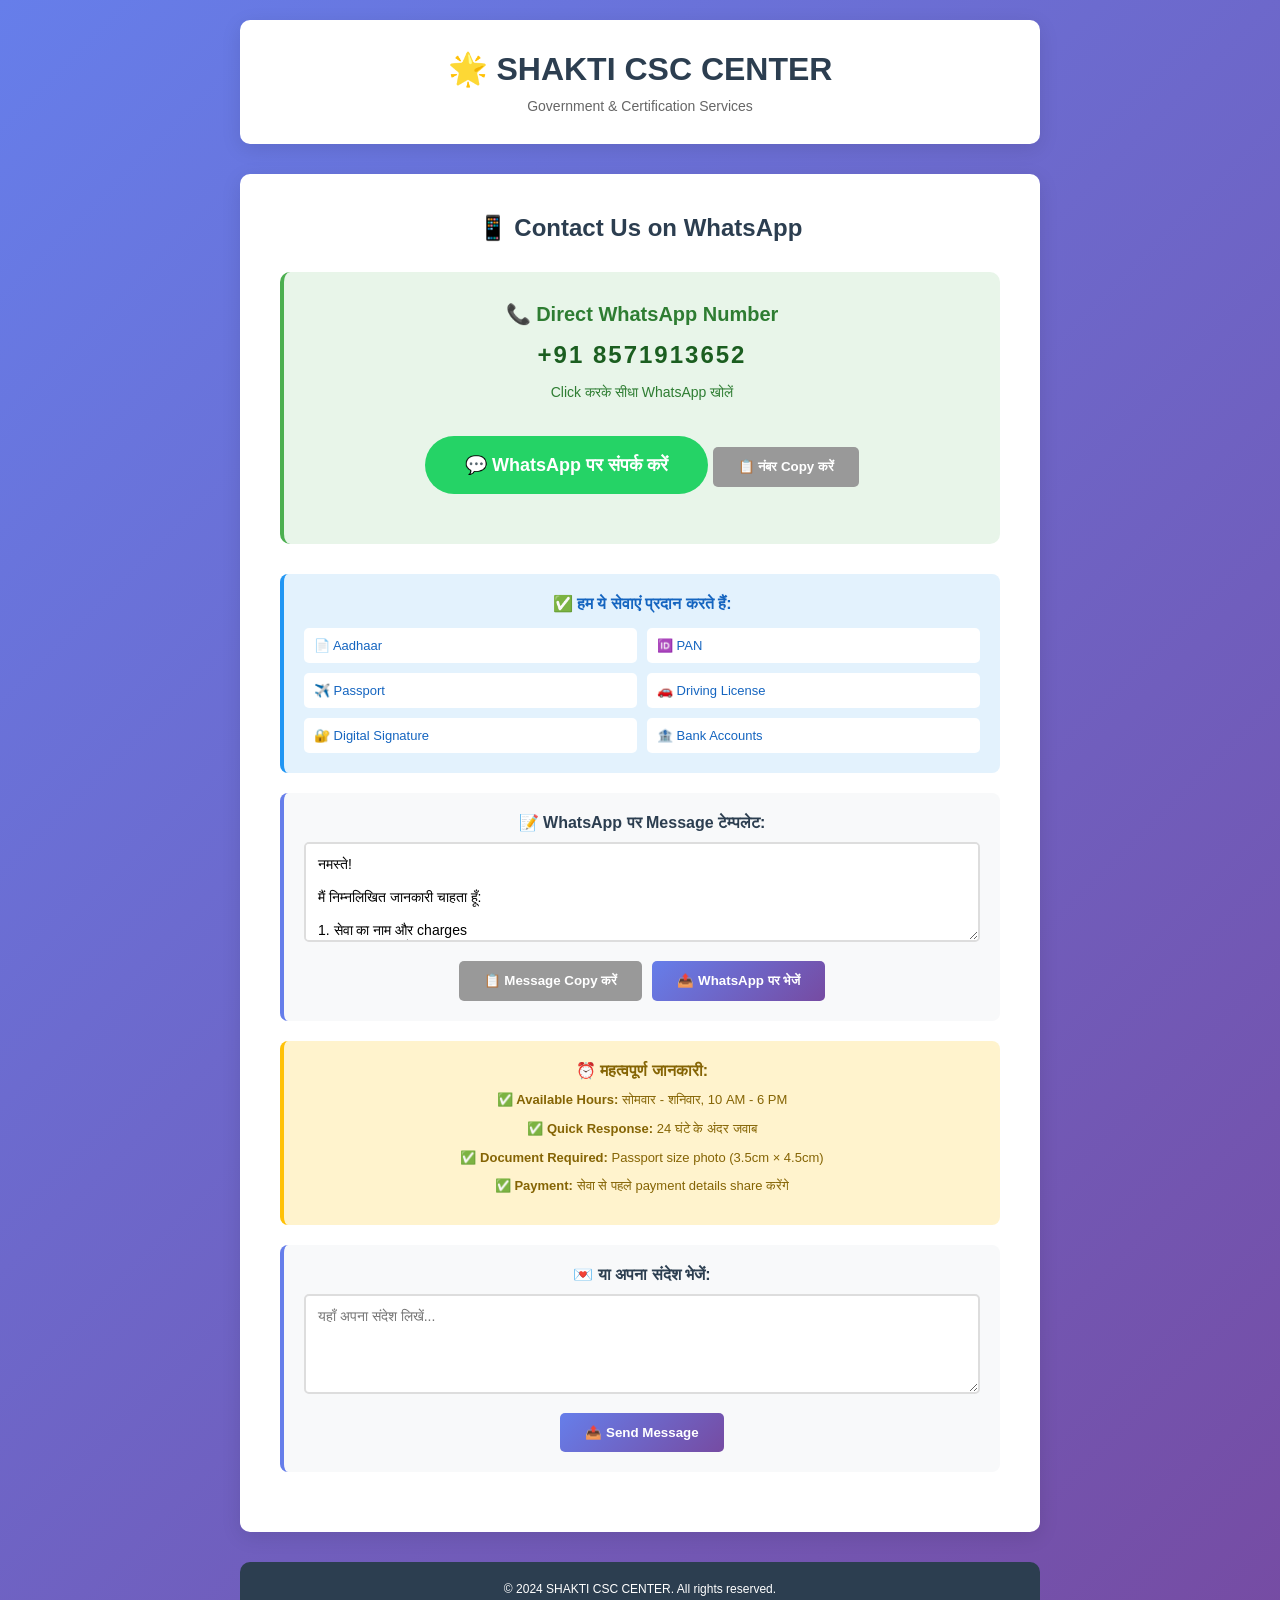
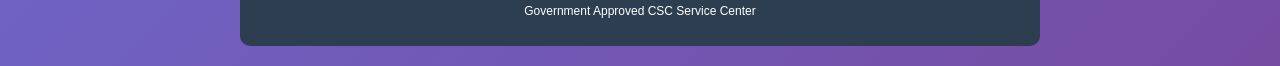
<file: customer.html>
<!DOCTYPE html>
<html lang="en">
<head>
    <meta charset="UTF-8">
    <meta name="viewport" content="width=device-width, initial-scale=1.0">
    <title>Contact Us - SHAKTI CSC Center</title>
    <style>
        * {
            margin: 0;
            padding: 0;
            box-sizing: border-box;
        }

        body {
            font-family: 'Segoe UI', Tahoma, Geneva, Verdana, sans-serif;
            background: linear-gradient(135deg, #667eea 0%, #764ba2 100%);
            min-height: 100vh;
            padding: 20px;
            user-select: none;
            -webkit-user-select: none;
            -moz-user-select: none;
            -ms-user-select: none;
        }

        .container {
            max-width: 800px;
            margin: 0 auto;
        }

        header {
            background: white;
            padding: 30px;
            border-radius: 10px;
            margin-bottom: 30px;
            text-align: center;
            box-shadow: 0 5px 20px rgba(0,0,0,0.1);
        }

        header h1 {
            color: #2c3e50;
            margin-bottom: 10px;
            font-size: 32px;
        }

        header p {
            color: #666;
            font-size: 14px;
        }

        .contact-section {
            background: white;
            padding: 40px;
            border-radius: 10px;
            box-shadow: 0 5px 20px rgba(0,0,0,0.1);
            text-align: center;
        }

        .contact-section h2 {
            color: #2c3e50;
            margin-bottom: 30px;
            font-size: 24px;
        }

        .whatsapp-info {
            background: #e8f5e9;
            padding: 30px;
            border-radius: 10px;
            margin-bottom: 30px;
            border-left: 4px solid #4caf50;
        }

        .whatsapp-info h3 {
            color: #2e7d32;
            margin-bottom: 15px;
            font-size: 20px;
        }

        .phone-number {
            font-size: 24px;
            font-weight: 700;
            color: #1b5e20;
            margin: 15px 0;
            letter-spacing: 2px;
        }

        .whatsapp-btn {
            background: #25D366;
            color: white;
            padding: 18px 40px;
            border: none;
            border-radius: 50px;
            font-size: 18px;
            font-weight: 600;
            cursor: pointer;
            display: inline-flex;
            align-items: center;
            gap: 15px;
            transition: all 0.3s ease;
            text-decoration: none;
            margin: 20px auto;
        }

        .whatsapp-btn:hover {
            background: #20ba57;
            transform: scale(1.05);
            box-shadow: 0 5px 20px rgba(37, 211, 102, 0.4);
        }

        .message-box {
            background: #f8f9fa;
            padding: 20px;
            border-radius: 8px;
            margin: 20px 0;
            border-left: 4px solid #667eea;
        }

        .message-box h4 {
            color: #2c3e50;
            margin-bottom: 10px;
        }

        .message-box textarea {
            width: 100%;
            padding: 12px;
            border: 2px solid #ddd;
            border-radius: 5px;
            font-family: 'Segoe UI', Tahoma, Geneva, Verdana, sans-serif;
            font-size: 14px;
            resize: vertical;
            min-height: 100px;
        }

        .message-box textarea:focus {
            outline: none;
            border-color: #667eea;
        }

        .message-actions {
            display: flex;
            gap: 10px;
            margin-top: 15px;
            justify-content: center;
        }

        .btn {
            padding: 12px 25px;
            border: none;
            border-radius: 5px;
            font-weight: 600;
            cursor: pointer;
            transition: all 0.3s ease;
        }

        .btn-send {
            background: linear-gradient(135deg, #667eea 0%, #764ba2 100%);
            color: white;
        }

        .btn-send:hover {
            transform: translateY(-2px);
            box-shadow: 0 5px 15px rgba(102, 126, 234, 0.4);
        }

        .btn-copy {
            background: #999;
            color: white;
        }

        .btn-copy:hover {
            background: #777;
        }

        .info-box {
            background: #fff3cd;
            padding: 20px;
            border-radius: 8px;
            margin-bottom: 20px;
            border-left: 4px solid #ffc107;
        }

        .info-box h4 {
            color: #856404;
            margin-bottom: 10px;
        }

        .info-box p {
            color: #856404;
            font-size: 13px;
            line-height: 1.6;
            margin-bottom: 8px;
        }

        .services-highlight {
            background: #e3f2fd;
            padding: 20px;
            border-radius: 8px;
            margin: 20px 0;
            border-left: 4px solid #2196f3;
        }

        .services-highlight h4 {
            color: #1565c0;
            margin-bottom: 15px;
        }

        .services-list {
            display: grid;
            grid-template-columns: 1fr 1fr;
            gap: 10px;
        }

        .service-item {
            background: white;
            padding: 10px;
            border-radius: 5px;
            text-align: left;
            font-size: 13px;
            color: #1565c0;
        }

        footer {
            background: #2c3e50;
            color: white;
            text-align: center;
            padding: 20px;
            margin-top: 30px;
            border-radius: 10px;
        }

        footer p {
            font-size: 12px;
            margin-bottom: 8px;
        }

        @media (max-width: 768px) {
            header h1 {
                font-size: 24px;
            }

            .contact-section {
                padding: 20px;
            }

            .services-list {
                grid-template-columns: 1fr;
            }

            .whatsapp-btn {
                width: 100%;
            }
        }
    </style>
</head>
<body>
    <div class="container">
        <!-- Header -->
        <header>
            <h1>🌟 SHAKTI CSC CENTER</h1>
            <p>Government & Certification Services</p>
        </header>

        <!-- Contact Section -->
        <div class="contact-section">
            <h2>📱 Contact Us on WhatsApp</h2>

            <div class="whatsapp-info">
                <h3>📞 Direct WhatsApp Number</h3>
                <div class="phone-number" id="displayNumber">+91 8571913652</div>
                <p style="color: #2e7d32; font-size: 14px; margin-bottom: 15px;">Click करके सीधा WhatsApp खोलें</p>
                
                <a href="https://wa.me/918571913652?text=नमस्ते! मैं आपकी सेवाओं के बारे में जानना चाहता हूँ।" 
                   class="whatsapp-btn" target="_blank">
                    💬 WhatsApp पर संपर्क करें
                </a>

                <button class="btn btn-copy" onclick="copyNumber()">📋 नंबर Copy करें</button>
            </div>

            <!-- Services Highlight -->
            <div class="services-highlight">
                <h4>✅ हम ये सेवाएं प्रदान करते हैं:</h4>
                <div class="services-list">
                    <div class="service-item">📄 Aadhaar</div>
                    <div class="service-item">🆔 PAN</div>
                    <div class="service-item">✈️ Passport</div>
                    <div class="service-item">🚗 Driving License</div>
                    <div class="service-item">🔐 Digital Signature</div>
                    <div class="service-item">🏦 Bank Accounts</div>
                </div>
            </div>

            <!-- Message Template -->
            <div class="message-box">
                <h4>📝 WhatsApp पर Message टेम्पलेट:</h4>
                <textarea id="messageTemplate" readonly>नमस्ते! 

मैं निम्नलिखित जानकारी चाहता हूँ:

1. सेवा का नाम और charges
2. आवश्यक दस्तावेज़
3. Processing time
4. Document पास करने का तरीका

धन्यवाद!</textarea>
                <div class="message-actions">
                    <button class="btn btn-copy" onclick="copyMessage()">📋 Message Copy करें</button>
                    <button class="btn btn-send" onclick="sendOnWhatsapp()">📤 WhatsApp पर भेजें</button>
                </div>
            </div>

            <!-- Info Box -->
            <div class="info-box">
                <h4>⏰ महत्वपूर्ण जानकारी:</h4>
                <p>✅ <strong>Available Hours:</strong> सोमवार - शनिवार, 10 AM - 6 PM</p>
                <p>✅ <strong>Quick Response:</strong> 24 घंटे के अंदर जवाब</p>
                <p>✅ <strong>Document Required:</strong> Passport size photo (3.5cm × 4.5cm)</p>
                <p>✅ <strong>Payment:</strong> सेवा से पहले payment details share करेंगे</p>
            </div>

            <!-- Direct Contact Form -->
            <div class="message-box">
                <h4>💌 या अपना संदेश भेजें:</h4>
                <textarea id="customMessage" placeholder="यहाँ अपना संदेश लिखें..."></textarea>
                <div class="message-actions">
                    <button class="btn btn-send" onclick="sendCustomMessage()">📤 Send Message</button>
                </div>
            </div>
        </div>

        <!-- Footer -->
        <footer>
            <p>&copy; 2024 SHAKTI CSC CENTER. All rights reserved.</p>
            <p>Government Approved CSC Service Center</p>
        </footer>
    </div>

    <script>
        // Block developer tools
        document.addEventListener('keydown', function(e) {
            if (e.keyCode === 123) { e.preventDefault(); return false; }
            if (e.ctrlKey && e.shiftKey && e.keyCode === 73) { e.preventDefault(); return false; }
            if (e.ctrlKey && e.shiftKey && e.keyCode === 74) { e.preventDefault(); return false; }
            if (e.ctrlKey && e.shiftKey && e.keyCode === 67) { e.preventDefault(); return false; }
        });

        // Block right-click
        document.addEventListener('contextmenu', function(e) {
            e.preventDefault();
            return false;
        });

        // Copy number
        function copyNumber() {
            const number = document.getElementById('displayNumber').textContent;
            navigator.clipboard.writeText(number).then(() => {
                alert('✅ नंबर copy हो गया!');
            });
        }

        // Copy message
        function copyMessage() {
            const message = document.getElementById('messageTemplate').value;
            navigator.clipboard.writeText(message).then(() => {
                alert('✅ Message copy हो गया!');
            });
        }

        // Send on WhatsApp
        function sendOnWhatsapp() {
            const message = document.getElementById('messageTemplate').value;
            const encodedMessage = encodeURIComponent(message);
            window.open(`https://wa.me/918571913652?text=${encodedMessage}`, '_blank');
        }

        // Send custom message
        function sendCustomMessage() {
            const customMsg = document.getElementById('customMessage').value;
            
            if (!customMsg.trim()) {
                alert('कृपया कोई संदेश लिखें!');
                return;
            }

            const encodedMessage = encodeURIComponent(customMsg);
            window.open(`https://wa.me/918571913652?text=${encodedMessage}`, '_blank');
        }
    </script>
</body>
</html>
</file>
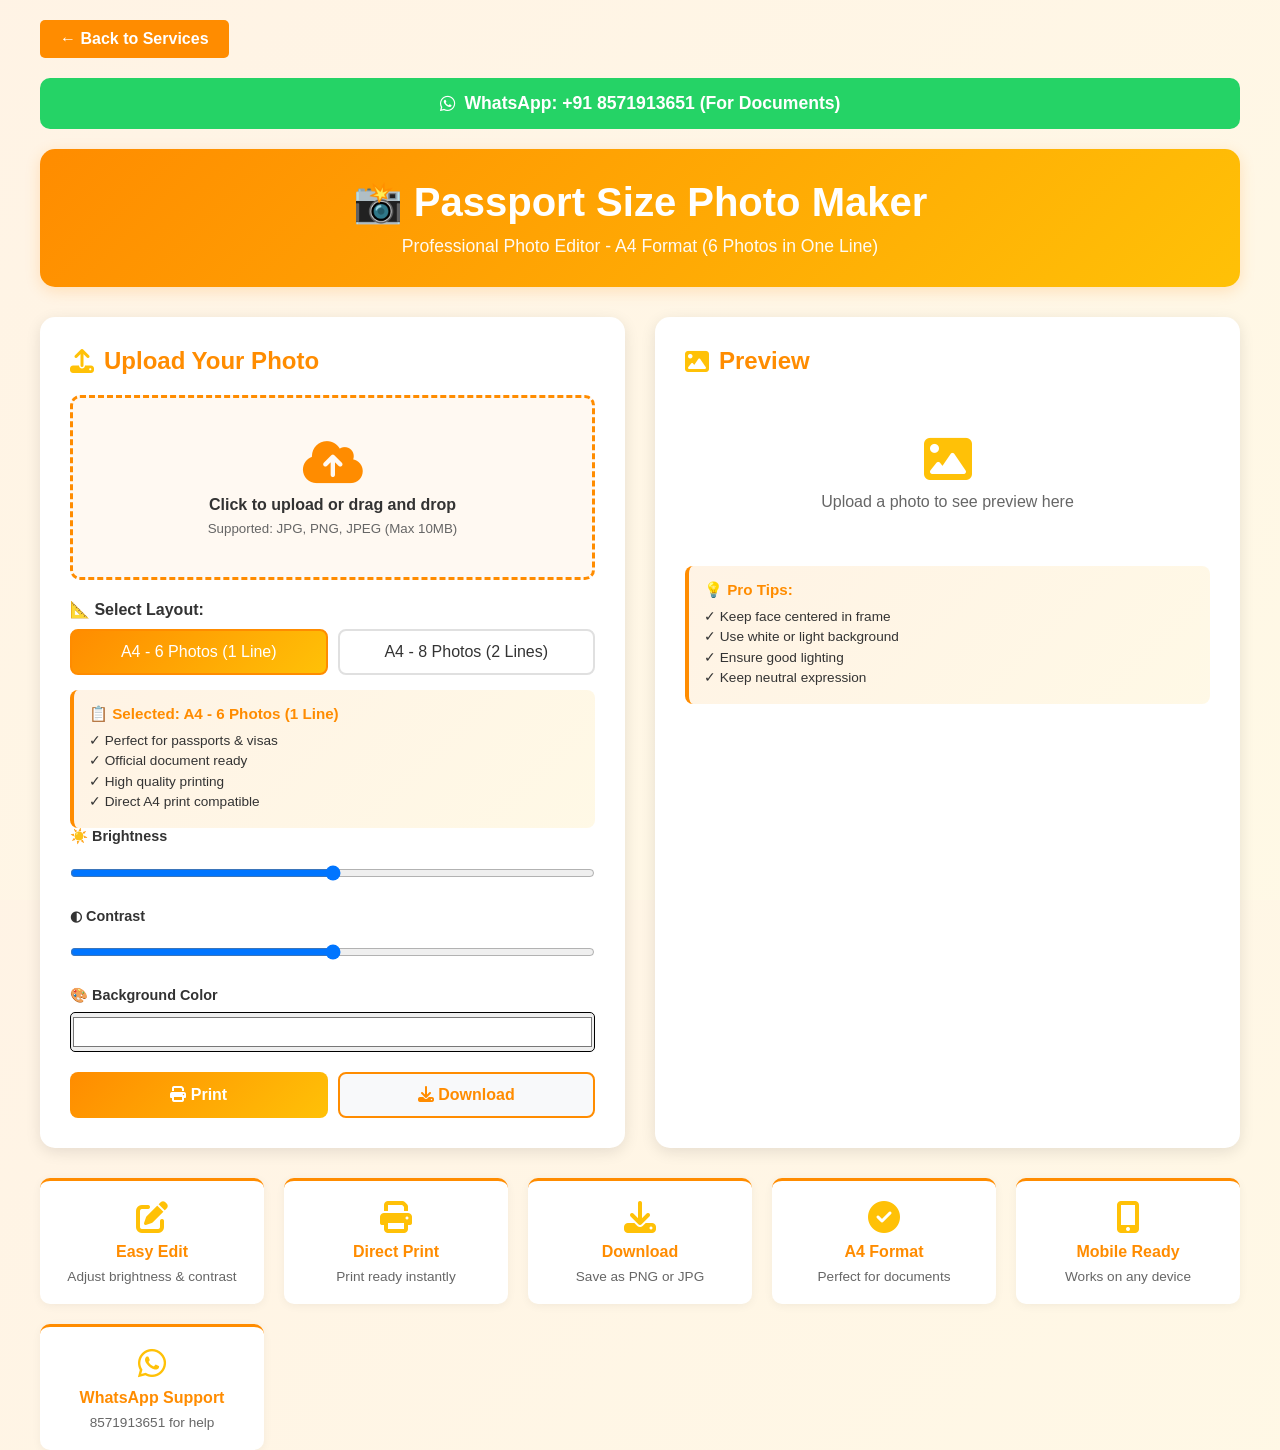
<file: photo-maker.html>
<!DOCTYPE html>
<html lang="en">
<head>
    <meta charset="UTF-8">
    <meta name="viewport" content="width=device-width, initial-scale=1.0">
    <title>Passport Size Photo Maker - SHAKTI CSC CENTER</title>
    <link rel="stylesheet" href="https://cdnjs.cloudflare.com/ajax/libs/font-awesome/6.4.0/css/all.min.css">
    <style>
        * {
            margin: 0;
            padding: 0;
            box-sizing: border-box;
        }

        :root {
            --primary-orange: #ff8c00;
            --secondary-yellow: #ffc107;
            --accent-white: #ffffff;
            --text-dark: #333333;
            --text-light: #666666;
            --background: #f8f9fa;
        }

        html, body {
            width: 100%;
            height: 100%;
        }

        body {
            font-family: 'Segoe UI', Tahoma, Geneva, Verdana, sans-serif;
            background: linear-gradient(135deg, rgba(255, 140, 0, 0.1) 0%, rgba(255, 193, 7, 0.1) 100%);
            min-height: 100vh;
            padding: 20px;
            margin: 0;
        }

        .container {
            max-width: 1200px;
            margin: 0 auto;
        }

        .header {
            text-align: center;
            margin-bottom: 30px;
            background: linear-gradient(135deg, var(--primary-orange) 0%, var(--secondary-yellow) 100%);
            color: var(--accent-white);
            padding: 30px;
            border-radius: 15px;
            box-shadow: 0 4px 15px rgba(255, 140, 0, 0.2);
        }

        .header h1 {
            font-size: 2.5rem;
            margin-bottom: 10px;
        }

        .header p {
            font-size: 1.1rem;
            opacity: 0.95;
        }

        .whatsapp-contact {
            background: #25d366;
            color: white;
            padding: 15px;
            border-radius: 10px;
            text-align: center;
            margin-bottom: 20px;
            font-weight: bold;
        }

        .whatsapp-contact a {
            color: white;
            text-decoration: none;
            display: flex;
            align-items: center;
            justify-content: center;
            gap: 10px;
            font-size: 1.1rem;
        }

        .whatsapp-contact a:hover {
            opacity: 0.9;
        }

        .back-btn {
            display: inline-block;
            margin-bottom: 20px;
            padding: 10px 20px;
            background: var(--primary-orange);
            color: white;
            text-decoration: none;
            border-radius: 5px;
            font-weight: bold;
            transition: all 0.3s ease;
        }

        .back-btn:hover {
            background: var(--secondary-yellow);
            color: var(--text-dark);
        }

        .main-content {
            display: grid;
            grid-template-columns: 1fr 1fr;
            gap: 30px;
            margin-bottom: 30px;
        }

        .upload-section, .preview-section {
            background: var(--accent-white);
            padding: 30px;
            border-radius: 15px;
            box-shadow: 0 4px 15px rgba(0, 0, 0, 0.1);
        }

        .section-title {
            font-size: 1.5rem;
            color: var(--primary-orange);
            margin-bottom: 20px;
            display: flex;
            align-items: center;
            gap: 10px;
        }

        .section-title i {
            color: var(--secondary-yellow);
        }

        .upload-area {
            border: 3px dashed var(--primary-orange);
            border-radius: 10px;
            padding: 40px 20px;
            text-align: center;
            cursor: pointer;
            transition: all 0.3s ease;
            background-color: rgba(255, 140, 0, 0.05);
            margin-bottom: 20px;
        }

        .upload-area:hover {
            background-color: rgba(255, 140, 0, 0.1);
            transform: scale(1.02);
        }

        .upload-area i {
            font-size: 3rem;
            color: var(--primary-orange);
            margin-bottom: 10px;
            display: block;
        }

        .upload-area p {
            color: var(--text-dark);
            font-weight: bold;
            margin-bottom: 5px;
        }

        .upload-area small {
            color: var(--text-light);
        }

        #photoInput {
            display: none;
        }

        .size-selector {
            margin-top: 20px;
        }

        .size-selector label {
            display: block;
            color: var(--text-dark);
            font-weight: bold;
            margin-bottom: 10px;
        }

        .size-options {
            display: grid;
            grid-template-columns: 1fr 1fr;
            gap: 10px;
        }

        .size-option {
            position: relative;
        }

        .size-option input[type="radio"] {
            display: none;
        }

        .size-option label {
            display: block;
            padding: 12px;
            border: 2px solid #e0e0e0;
            border-radius: 8px;
            cursor: pointer;
            text-align: center;
            font-weight: 500;
            background: white;
            transition: all 0.3s ease;
            margin: 0;
        }

        .size-option input[type="radio"]:checked + label {
            background: linear-gradient(135deg, var(--primary-orange) 0%, var(--secondary-yellow) 100%);
            border-color: var(--primary-orange);
            color: white;
        }

        .size-option label:hover {
            border-color: var(--primary-orange);
            background-color: rgba(255, 140, 0, 0.05);
        }

        .preview-canvas {
            width: 100%;
            border: 2px solid var(--primary-orange);
            border-radius: 10px;
            margin-bottom: 20px;
            background-color: #f5f5f5;
            display: none;
            max-height: 500px;
        }

        .preview-canvas.show {
            display: block;
        }

        .controls {
            display: grid;
            gap: 15px;
        }

        .control-group {
            display: flex;
            flex-direction: column;
            gap: 8px;
        }

        .control-group label {
            font-weight: bold;
            color: var(--text-dark);
            font-size: 0.9rem;
        }

        .control-group input[type="range"],
        .control-group input[type="color"] {
            width: 100%;
            height: 40px;
            cursor: pointer;
            border-radius: 5px;
        }

        .button-group {
            display: grid;
            grid-template-columns: 1fr 1fr;
            gap: 10px;
            margin-top: 20px;
        }

        button {
            padding: 12px;
            border: none;
            border-radius: 8px;
            font-weight: bold;
            font-size: 1rem;
            cursor: pointer;
            transition: all 0.3s ease;
        }

        .btn-primary {
            background: linear-gradient(135deg, var(--primary-orange) 0%, var(--secondary-yellow) 100%);
            color: white;
        }

        .btn-primary:hover {
            transform: translateY(-2px);
            box-shadow: 0 4px 15px rgba(255, 140, 0, 0.3);
        }

        .btn-secondary {
            background-color: var(--background);
            color: var(--primary-orange);
            border: 2px solid var(--primary-orange);
        }

        .btn-secondary:hover {
            background-color: rgba(255, 140, 0, 0.1);
        }

        .size-info {
            background: linear-gradient(135deg, rgba(255, 140, 0, 0.1) 0%, rgba(255, 193, 7, 0.1) 100%);
            padding: 15px;
            border-radius: 8px;
            margin-top: 15px;
            border-left: 4px solid var(--primary-orange);
        }

        .size-info h4 {
            color: var(--primary-orange);
            margin-bottom: 8px;
            font-size: 0.95rem;
        }

        .size-info p {
            color: var(--text-dark);
            font-size: 0.85rem;
            line-height: 1.5;
            margin: 0;
        }

        .no-preview {
            padding: 40px 20px;
            text-align: center;
            color: var(--text-light);
        }

        .no-preview i {
            font-size: 3rem;
            color: var(--secondary-yellow);
            margin-bottom: 10px;
            display: block;
        }

        .features-grid {
            display: grid;
            grid-template-columns: repeat(auto-fit, minmax(200px, 1fr));
            gap: 20px;
            margin-top: 30px;
        }

        .feature-card {
            background: var(--accent-white);
            padding: 20px;
            border-radius: 10px;
            text-align: center;
            box-shadow: 0 2px 10px rgba(0, 0, 0, 0.05);
            border-top: 3px solid var(--primary-orange);
        }

        .feature-card i {
            font-size: 2rem;
            color: var(--secondary-yellow);
            margin-bottom: 10px;
        }

        .feature-card h3 {
            color: var(--primary-orange);
            margin-bottom: 8px;
            font-size: 1rem;
        }

        .feature-card p {
            color: var(--text-light);
            font-size: 0.85rem;
        }

        .success-msg {
            display: none;
            background: #4caf50;
            color: white;
            padding: 15px;
            border-radius: 8px;
            margin-top: 10px;
            text-align: center;
        }

        .error-msg {
            display: none;
            background: #f44336;
            color: white;
            padding: 15px;
            border-radius: 8px;
            margin-top: 10px;
            text-align: center;
        }

        @media (max-width: 768px) {
            .main-content {
                grid-template-columns: 1fr;
            }

            .header h1 {
                font-size: 1.8rem;
            }

            .size-options {
                grid-template-columns: 1fr;
            }

            .button-group {
                grid-template-columns: 1fr;
            }
        }

        @media print {
            body {
                background: white;
            }
            .upload-section,
            .section-title,
            .controls,
            .button-group,
            .back-btn,
            .whatsapp-contact,
            .header,
            .features-grid {
                display: none !important;
            }
            .preview-canvas {
                max-height: none;
                border: none;
            }
        }
    </style>
</head>
<body>
    <div class="container">
        <a href="index.html" class="back-btn">← Back to Services</a>

        <div class="whatsapp-contact">
            <a href="https://wa.me/918571913651?text=Hello%20SHAKTI%20CSC%20CENTER%21%20I%20need%20passport%20size%20photos" target="_blank">
                <i class="fab fa-whatsapp"></i> 
                WhatsApp: +91 8571913651 (For Documents)
            </a>
        </div>

        <div class="header">
            <h1>📸 Passport Size Photo Maker</h1>
            <p>Professional Photo Editor - A4 Format (6 Photos in One Line)</p>
        </div>

        <div class="main-content">
            <!-- Upload Section -->
            <div class="upload-section">
                <h2 class="section-title"><i class="fas fa-upload"></i> Upload Your Photo</h2>

                <div class="upload-area" id="uploadArea">
                    <i class="fas fa-cloud-upload-alt"></i>
                    <p>Click to upload or drag and drop</p>
                    <small>Supported: JPG, PNG, JPEG (Max 10MB)</small>
                    <input type="file" id="photoInput" accept=".jpg,.jpeg,.png,image/jpeg,image/png">
                </div>

                <div class="size-selector">
                    <label>📐 Select Layout:</label>
                    <div class="size-options">
                        <div class="size-option">
                            <input type="radio" id="size1" name="size" value="a4-6photos" checked>
                            <label for="size1">A4 - 6 Photos (1 Line)</label>
                        </div>
                        <div class="size-option">
                            <input type="radio" id="size2" name="size" value="a4-8photos">
                            <label for="size2">A4 - 8 Photos (2 Lines)</label>
                        </div>
                    </div>
                </div>

                <div class="size-info">
                    <h4>📋 Selected: A4 - 6 Photos (1 Line)</h4>
                    <p>✓ Perfect for passports & visas<br>
                    ✓ Official document ready<br>
                    ✓ High quality printing<br>
                    ✓ Direct A4 print compatible</p>
                </div>

                <div class="controls">
                    <div class="control-group">
                        <label>☀️ Brightness</label>
                        <input type="range" id="brightness" min="0" max="200" value="100">
                    </div>
                    <div class="control-group">
                        <label>◐ Contrast</label>
                        <input type="range" id="contrast" min="0" max="200" value="100">
                    </div>
                    <div class="control-group">
                        <label>🎨 Background Color</label>
                        <input type="color" id="bgColor" value="#ffffff">
                    </div>
                </div>

                <div class="button-group">
                    <button class="btn-primary" id="printBtn"><i class="fas fa-print"></i> Print</button>
                    <button class="btn-secondary" id="downloadBtn"><i class="fas fa-download"></i> Download</button>
                </div>

                <div class="success-msg" id="successMsg">✅ Photo ready! Click Print or Download</div>
                <div class="error-msg" id="errorMsg"></div>
            </div>

            <!-- Preview Section -->
            <div class="preview-section">
                <h2 class="section-title"><i class="fas fa-image"></i> Preview</h2>

                <div class="no-preview" id="noPreview">
                    <i class="fas fa-image"></i>
                    <p>Upload a photo to see preview here</p>
                </div>

                <canvas id="previewCanvas" class="preview-canvas"></canvas>

                <div class="size-info">
                    <h4>💡 Pro Tips:</h4>
                    <p>✓ Keep face centered in frame<br>
                    ✓ Use white or light background<br>
                    ✓ Ensure good lighting<br>
                    ✓ Keep neutral expression</p>
                </div>
            </div>
        </div>

        <!-- Features Section -->
        <div class="features-grid">
            <div class="feature-card">
                <i class="fas fa-edit"></i>
                <h3>Easy Edit</h3>
                <p>Adjust brightness & contrast</p>
            </div>
            <div class="feature-card">
                <i class="fas fa-print"></i>
                <h3>Direct Print</h3>
                <p>Print ready instantly</p>
            </div>
            <div class="feature-card">
                <i class="fas fa-download"></i>
                <h3>Download</h3>
                <p>Save as PNG or JPG</p>
            </div>
            <div class="feature-card">
                <i class="fas fa-check-circle"></i>
                <h3>A4 Format</h3>
                <p>Perfect for documents</p>
            </div>
            <div class="feature-card">
                <i class="fas fa-mobile-alt"></i>
                <h3>Mobile Ready</h3>
                <p>Works on any device</p>
            </div>
            <div class="feature-card">
                <i class="fab fa-whatsapp"></i>
                <h3>WhatsApp Support</h3>
                <p>8571913651 for help</p>
            </div>
        </div>
    </div>

    <script>
        const uploadArea = document.getElementById('uploadArea');
        const photoInput = document.getElementById('photoInput');
        const previewCanvas = document.getElementById('previewCanvas');
        const ctx = previewCanvas.getContext('2d');
        const brightness = document.getElementById('brightness');
        const contrast = document.getElementById('contrast');
        const bgColor = document.getElementById('bgColor');
        const printBtn = document.getElementById('printBtn');
        const downloadBtn = document.getElementById('downloadBtn');
        const noPreview = document.getElementById('noPreview');
        const successMsg = document.getElementById('successMsg');
        const errorMsg = document.getElementById('errorMsg');
        const sizeRadios = document.querySelectorAll('input[name="size"]');

        let uploadedImage = null;

        // Upload area click
        uploadArea.addEventListener('click', () => {
            photoInput.click();
        });

        // Drag and drop
        uploadArea.addEventListener('dragover', (e) => {
            e.preventDefault();
            uploadArea.style.background = 'rgba(255, 140, 0, 0.15)';
        });

        uploadArea.addEventListener('dragleave', () => {
            uploadArea.style.background = 'rgba(255, 140, 0, 0.05)';
        });

        uploadArea.addEventListener('drop', (e) => {
            e.preventDefault();
            uploadArea.style.background = 'rgba(255, 140, 0, 0.05)';
            const files = e.dataTransfer.files;
            if (files.length > 0) {
                handleFileSelect(files[0]);
            }
        });

        // File input change
        photoInput.addEventListener('change', (e) => {
            if (e.target.files.length > 0) {
                handleFileSelect(e.target.files[0]);
            }
        });

        function handleFileSelect(file) {
            // Validate file type
            const validTypes = ['image/jpeg', 'image/png', 'image/jpg'];
            if (!validTypes.includes(file.type)) {
                showError('❌ Please upload JPG or PNG files only');
                return;
            }

            // Validate file size
            if (file.size > 10 * 1024 * 1024) {
                showError('❌ File size must be less than 10MB');
                return;
            }

            const reader = new FileReader();
            reader.onload = (e) => {
                uploadedImage = new Image();
                uploadedImage.onload = () => {
                    drawPreview();
                    showSuccess('✅ Photo uploaded successfully!');
                };
                uploadedImage.onerror = () => {
                    showError('❌ Failed to load image');
                };
                uploadedImage.src = e.target.result;
            };
            reader.onerror = () => {
                showError('❌ Failed to read file');
            };
            reader.readAsDataURL(file);
        }

        // Size configurations - A4 format (210x297mm = 794x1123px at 96 DPI)
        const sizes = {
            'a4-6photos': { 
                width: 794, 
                height: 400,
                cols: 6, 
                rows: 1, 
                photoWidth: 130, 
                photoHeight: 160, 
                text: 'A4 - 6 Photos (1 Line) - Single Line Format' 
            },
            'a4-8photos': { 
                width: 794, 
                height: 600,
                cols: 4, 
                rows: 2, 
                photoWidth: 190, 
                photoHeight: 240, 
                text: 'A4 - 8 Photos (2 Lines) - Double Line Format' 
            }
        };

        function drawPreview() {
            if (!uploadedImage) return;

            const selectedSize = document.querySelector('input[name="size"]:checked').value;
            const size = sizes[selectedSize];

            previewCanvas.width = size.width;
            previewCanvas.height = size.height;

            // Draw background
            ctx.fillStyle = bgColor.value;
            ctx.fillRect(0, 0, previewCanvas.width, previewCanvas.height);

            // Calculate margins for centering
            const totalPhotosWidth = size.photoWidth * size.cols;
            const marginLeft = (previewCanvas.width - totalPhotosWidth) / 2;

            const totalPhotosHeight = size.photoHeight * size.rows;
            const marginTop = (previewCanvas.height - totalPhotosHeight) / 2;

            // Draw photos grid
            ctx.filter = `brightness(${brightness.value}%) contrast(${contrast.value}%)`;

            for (let row = 0; row < size.rows; row++) {
                for (let col = 0; col < size.cols; col++) {
                    const x = marginLeft + col * size.photoWidth;
                    const y = marginTop + row * size.photoHeight;

                    // Draw border
                    ctx.strokeStyle = '#ddd';
                    ctx.lineWidth = 1;
                    ctx.strokeRect(x, y, size.photoWidth, size.photoHeight);

                    // Draw image
                    ctx.drawImage(uploadedImage, x, y, size.photoWidth, size.photoHeight);
                }
            }

            ctx.filter = 'none';
            previewCanvas.classList.add('show');
            noPreview.style.display = 'none';
        }

        // Update preview on changes
        brightness.addEventListener('input', () => {
            if (uploadedImage) drawPreview();
        });

        contrast.addEventListener('input', () => {
            if (uploadedImage) drawPreview();
        });

        bgColor.addEventListener('input', () => {
            if (uploadedImage) drawPreview();
        });

        // Size selection
        sizeRadios.forEach(radio => {
            radio.addEventListener('change', (e) => {
                const sizeText = sizes[e.target.value].text;
                document.querySelector('.size-info h4').textContent = '📋 Selected: ' + sizeText;
                if (uploadedImage) drawPreview();
            });
        });

        // Print function
        printBtn.addEventListener('click', () => {
            if (!uploadedImage) {
                showError('⚠️ Please upload a photo first!');
                return;
            }

            const printWindow = window.open('', '', 'width=1000,height=800');
            const img = previewCanvas.toDataURL('image/png');
            printWindow.document.write(`
                <!DOCTYPE html>
                <html>
                <head>
                    <title>Print Passport Photos</title>
                    <style>
                        * { margin: 0; padding: 0; }
                        body { padding: 0; margin: 0; }
                        img { width: 100%; height: auto; display: block; }
                        @media print {
                            body { margin: 0; padding: 0; }
                            img { width: 210mm; height: auto; }
                        }
                    </style>
                </head>
                <body onload="window.print(); window.close();">
                    <img src="${img}" alt="Passport Photos A4">
                </body>
                </html>
            `);
            printWindow.document.close();
        });

        // Download function
        downloadBtn.addEventListener('click', () => {
            if (!uploadedImage) {
                showError('⚠️ Please upload a photo first!');
                return;
            }

            const link = document.createElement('a');
            link.href = previewCanvas.toDataURL('image/png');
            link.download = `SHAKTI-passport-photos-${new Date().getTime()}.png`;
            document.body.appendChild(link);
            link.click();
            document.body.removeChild(link);
            showSuccess('✅ Photo downloaded successfully!');
        });

        // Message functions
        function showSuccess(msg) {
            successMsg.textContent = msg;
            successMsg.style.display = 'block';
            errorMsg.style.display = 'none';
            setTimeout(() => {
                successMsg.style.display = 'none';
            }, 3000);
        }

        function showError(msg) {
            errorMsg.textContent = msg;
            errorMsg.style.display = 'block';
            successMsg.style.display = 'none';
            setTimeout(() => {
                errorMsg.style.display = 'none';
            }, 3000);
        }
    </script>
</body>
</html>
</file>
<file: styles.css>
* {
    margin: 0;
    padding: 0;
    box-sizing: border-box;
}

:root {
    --primary-orange: #ff8c00;
    --secondary-yellow: #ffc107;
    --accent-white: #ffffff;
    --text-dark: #333333;
    --text-light: #666666;
    --background: #f8f9fa;
    --border-color: #e0e0e0;
}

body {
    font-family: 'Segoe UI', Tahoma, Geneva, Verdana, sans-serif;
    line-height: 1.6;
    color: var(--text-dark);
    background-color: var(--background);
}

.container {
    max-width: 1200px;
    margin: 0 auto;
    padding: 0 20px;
}

/* Navigation Bar */
.navbar {
    background: linear-gradient(135deg, var(--primary-orange) 0%, #ff9d1f 100%);
    padding: 1rem 0;
    position: sticky;
    top: 0;
    z-index: 100;
    box-shadow: 0 2px 10px rgba(0, 0, 0, 0.1);
}

.navbar .container {
    display: flex;
    justify-content: space-between;
    align-items: center;
}

.logo {
    display: flex;
    align-items: center;
    gap: 10px;
    color: var(--accent-white);
    font-size: 1.3rem;
    font-weight: bold;
}

.logo small {
    font-size: 0.7rem;
    opacity: 0.9;
    margin-left: 5px;
    padding-left: 5px;
    border-left: 2px solid var(--accent-white);
}

.logo i {
    font-size: 1.8rem;
}

.nav-links {
    display: flex;
    list-style: none;
    gap: 2rem;
}

.nav-links a {
    color: var(--accent-white);
    text-decoration: none;
    font-weight: 500;
    transition: all 0.3s ease;
    position: relative;
}

.nav-links a:hover {
    color: var(--secondary-yellow);
}

.nav-links a::after {
    content: '';
    position: absolute;
    bottom: -5px;
    left: 0;
    width: 0;
    height: 2px;
    background-color: var(--secondary-yellow);
    transition: width 0.3s ease;
}

.nav-links a:hover::after {
    width: 100%;
}

/* Hero Section */
.hero {
    background: linear-gradient(135deg, var(--primary-orange) 0%, var(--secondary-yellow) 100%);
    color: var(--accent-white);
    padding: 120px 20px;
    text-align: center;
    position: relative;
    overflow: hidden;
    min-height: 500px;
    display: flex;
    align-items: center;
    justify-content: center;
}

.hero-content {
    position: relative;
    z-index: 2;
    max-width: 800px;
    animation: slideInUp 0.8s ease;
}

.hero h1 {
    font-size: 3.5rem;
    margin-bottom: 1rem;
    text-shadow: 2px 2px 4px rgba(0, 0, 0, 0.2);
}

.hero p {
    font-size: 1.5rem;
    margin-bottom: 2rem;
    opacity: 0.95;
}

.cta-btn {
    background-color: var(--accent-white);
    color: var(--primary-orange);
    padding: 12px 40px;
    font-size: 1.1rem;
    border: none;
    border-radius: 50px;
    cursor: pointer;
    font-weight: bold;
    transition: all 0.3s ease;
    box-shadow: 0 4px 15px rgba(0, 0, 0, 0.2);
}

.cta-btn:hover {
    transform: translateY(-3px);
    box-shadow: 0 6px 20px rgba(0, 0, 0, 0.3);
    background-color: var(--secondary-yellow);
}

.cta-btn-large {
    display: inline-block;
    background: linear-gradient(135deg, var(--primary-orange) 0%, var(--secondary-yellow) 100%);
    color: var(--accent-white);
    padding: 15px 50px;
    font-size: 1.2rem;
    border: none;
    border-radius: 50px;
    text-decoration: none;
    font-weight: bold;
    transition: all 0.3s ease;
    box-shadow: 0 4px 15px rgba(255, 140, 0, 0.3);
    gap: 10px;
}

.cta-btn-large:hover {
    transform: translateY(-5px);
    box-shadow: 0 8px 25px rgba(255, 140, 0, 0.5);
}

.hero-overlay {
    position: absolute;
    top: 0;
    left: 0;
    right: 0;
    bottom: 0;
    background: url('data:image/svg+xml,<svg xmlns="http://www.w3.org/2000/svg" viewBox="0 0 1200 600"><defs><pattern id="dots" x="0" y="0" width="40" height="40" patternUnits="userSpaceOnUse"><circle cx="20" cy="20" r="2" fill="rgba(255,255,255,0.1)"/></pattern></defs><rect width="1200" height="600" fill="url(%23dots)"/></svg>');
    opacity: 0.5;
}

/* Main Services Section */
.main-services {
    padding: 60px 20px;
    background-color: var(--accent-white);
}

.section-title {
    text-align: center;
    font-size: 2.5rem;
    margin-bottom: 3rem;
    color: var(--primary-orange);
    display: flex;
    align-items: center;
    justify-content: center;
    gap: 15px;
}

.section-title i {
    font-size: 2.8rem;
    color: var(--secondary-yellow);
}

/* Service Category */
.service-category {
    margin-bottom: 60px;
    padding: 40px;
    background-color: #fafafa;
    border-radius: 15px;
    border-left: 5px solid var(--primary-orange);
    transition: all 0.3s ease;
}

.service-category:hover {
    box-shadow: 0 8px 25px rgba(255, 140, 0, 0.1);
}

.service-category.highlight {
    background: linear-gradient(135deg, rgba(255, 140, 0, 0.05) 0%, rgba(255, 193, 7, 0.05) 100%);
    border: 2px solid var(--primary-orange);
    border-left: 5px solid var(--primary-orange);
}

.category-header {
    margin-bottom: 2rem;
}

.category-header h3 {
    font-size: 1.8rem;
    color: var(--primary-orange);
    display: flex;
    align-items: center;
    gap: 10px;
}

.category-header i {
    font-size: 2rem;
    color: var(--secondary-yellow);
}

.services-grid {
    display: grid;
    grid-template-columns: repeat(auto-fit, minmax(250px, 1fr));
    gap: 2rem;
}

.service-card {
    background: var(--accent-white);
    border-radius: 10px;
    padding: 2rem;
    text-align: center;
    box-shadow: 0 4px 15px rgba(0, 0, 0, 0.1);
    transition: all 0.3s ease;
    border: 2px solid transparent;
}

.service-card:hover {
    transform: translateY(-10px);
    box-shadow: 0 8px 25px rgba(255, 140, 0, 0.3);
    border-color: var(--primary-orange);
}

.card-icon {
    font-size: 3rem;
    color: var(--primary-orange);
    margin-bottom: 1rem;
    background: linear-gradient(135deg, rgba(255, 140, 0, 0.1) 0%, rgba(255, 193, 7, 0.1) 100%);
    width: 80px;
    height: 80px;
    border-radius: 50%;
    display: flex;
    align-items: center;
    justify-content: center;
    margin-left: auto;
    margin-right: auto;
}

.service-card h4 {
    color: var(--text-dark);
    margin-bottom: 1rem;
    font-size: 1.2rem;
}

.service-card p {
    color: var(--text-light);
    margin-bottom: 1.5rem;
    font-size: 0.95rem;
}

.service-link {
    display: inline-block;
    color: var(--accent-white);
    background: linear-gradient(135deg, var(--primary-orange) 0%, var(--secondary-yellow) 100%);
    padding: 10px 20px;
    border-radius: 25px;
    text-decoration: none;
    font-weight: bold;
    transition: all 0.3s ease;
    gap: 5px;
}

.service-link:hover {
    transform: scale(1.05);
    box-shadow: 0 4px 15px rgba(255, 140, 0, 0.4);
}

.service-link i {
    margin-left: 5px;
}

/* Photo Maker Section */
.photo-maker-section {
    background: linear-gradient(135deg, var(--accent-white) 0%, #f5f5f5 100%);
    padding: 3rem 2rem;
    border-radius: 10px;
    text-align: center;
    box-shadow: 0 4px 15px rgba(255, 140, 0, 0.2);
}

.photo-info {
    margin-bottom: 2rem;
    text-align: left;
    max-width: 500px;
    margin-left: auto;
    margin-right: auto;
}

.photo-info p {
    font-size: 1.1rem;
    color: var(--text-dark);
    font-weight: 500;
    margin-bottom: 1rem;
}

.photo-sizes {
    list-style: none;
    display: grid;
    grid-template-columns: repeat(2, 1fr);
    gap: 1rem;
    margin: 1.5rem 0;
}

.photo-sizes li {
    background: linear-gradient(135deg, rgba(255, 140, 0, 0.1) 0%, rgba(255, 193, 7, 0.1) 100%);
    padding: 1rem;
    border-radius: 8px;
    border-left: 4px solid var(--primary-orange);
    font-weight: 600;
    color: var(--primary-orange);
}

/* Quick Links Section */
.quick-links {
    padding: 60px 20px;
    background: linear-gradient(135deg, rgba(255, 140, 0, 0.05) 0%, rgba(255, 193, 7, 0.05) 100%);
}

.links-grid {
    display: grid;
    grid-template-columns: repeat(auto-fit, minmax(150px, 1fr));
    gap: 1.5rem;
}

.quick-link-card {
    background: var(--accent-white);
    padding: 2rem;
    border-radius: 10px;
    text-align: center;
    text-decoration: none;
    color: var(--primary-orange);
    font-weight: bold;
    box-shadow: 0 4px 15px rgba(0, 0, 0, 0.1);
    transition: all 0.3s ease;
    display: flex;
    flex-direction: column;
    align-items: center;
    gap: 1rem;
}

.quick-link-card i {
    font-size: 2.5rem;
    color: var(--secondary-yellow);
}

.quick-link-card:hover {
    transform: translateY(-8px);
    box-shadow: 0 8px 25px rgba(255, 140, 0, 0.3);
    background: linear-gradient(135deg, rgba(255, 140, 0, 0.05) 0%, rgba(255, 193, 7, 0.05) 100%);
}

/* Contact Section */
.contact-section {
    padding: 80px 20px;
    background-color: var(--accent-white);
}

.contact-content {
    display: grid;
    grid-template-columns: 1fr 1fr;
    gap: 3rem;
    margin-top: 3rem;
}

.contact-info {
    display: grid;
    gap: 1.5rem;
}

.info-box {
    background: linear-gradient(135deg, var(--primary-orange) 0%, var(--secondary-yellow) 100%);
    color: var(--accent-white);
    padding: 2rem;
    border-radius: 10px;
    text-align: center;
}

.info-box i {
    font-size: 2.5rem;
    margin-bottom: 1rem;
}

.info-box h3 {
    margin-bottom: 0.5rem;
    font-size: 1.2rem;
}

.contact-form {
    display: flex;
    flex-direction: column;
    gap: 1rem;
}

.contact-form input,
.contact-form textarea {
    padding: 12px;
    border: 2px solid var(--border-color);
    border-radius: 5px;
    font-family: inherit;
    font-size: 1rem;
    transition: all 0.3s ease;
}

.contact-form input:focus,
.contact-form textarea:focus {
    outline: none;
    border-color: var(--primary-orange);
    box-shadow: 0 0 10px rgba(255, 140, 0, 0.2);
}

.submit-btn {
    background: linear-gradient(135deg, var(--primary-orange) 0%, var(--secondary-yellow) 100%);
    color: var(--accent-white);
    padding: 12px 30px;
    border: none;
    border-radius: 5px;
    font-size: 1rem;
    font-weight: bold;
    cursor: pointer;
    transition: all 0.3s ease;
}

.submit-btn:hover {
    transform: translateY(-2px);
    box-shadow: 0 4px 15px rgba(255, 140, 0, 0.4);
}

/* Footer */
.footer {
    background: linear-gradient(135deg, var(--primary-orange) 0%, #ff9d1f 100%);
    color: var(--accent-white);
    padding: 2rem;
    text-align: center;
}

.footer .container {
    display: flex;
    justify-content: space-between;
    align-items: center;
    flex-wrap: wrap;
    gap: 1rem;
}

.social-links {
    display: flex;
    gap: 1.5rem;
}

.social-links a {
    color: var(--accent-white);
    font-size: 1.5rem;
    transition: all 0.3s ease;
}

.social-links a:hover {
    color: var(--secondary-yellow);
    transform: scale(1.2);
}

/* Animations */
@keyframes slideInUp {
    from {
        opacity: 0;
        transform: translateY(30px);
    }
    to {
        opacity: 1;
        transform: translateY(0);
    }
}

/* Responsive Design */
@media (max-width: 768px) {
    .nav-links {
        gap: 1rem;
        font-size: 0.9rem;
    }

    .hero h1 {
        font-size: 2rem;
    }

    .hero p {
        font-size: 1rem;
    }

    .section-title {
        font-size: 1.8rem;
    }

    .services-grid {
        grid-template-columns: 1fr;
    }

    .contact-content {
        grid-template-columns: 1fr;
    }

    .footer .container {
        flex-direction: column;
    }

    .hero {
        padding: 60px 20px;
        min-height: 350px;
    }

    .main-services {
        padding: 30px 20px;
    }

    .service-category {
        padding: 20px;
    }

    .photo-sizes {
        grid-template-columns: 1fr;
    }
}

@media (max-width: 480px) {
    .logo span {
        font-size: 0.9rem;
    }

    .logo small {
        display: none;
    }

    .hero h1 {
        font-size: 1.5rem;
    }

    .nav-links {
        gap: 0.5rem;
        font-size: 0.8rem;
    }

    .section-title {
        font-size: 1.5rem;
    }

    .service-card {
        padding: 1.5rem;
    }

    .section-title i {
        font-size: 2rem;
    }

    .category-header h3 {
        font-size: 1.3rem;
    }

    .links-grid {
        grid-template-columns: repeat(2, 1fr);
    }
}
</file>
